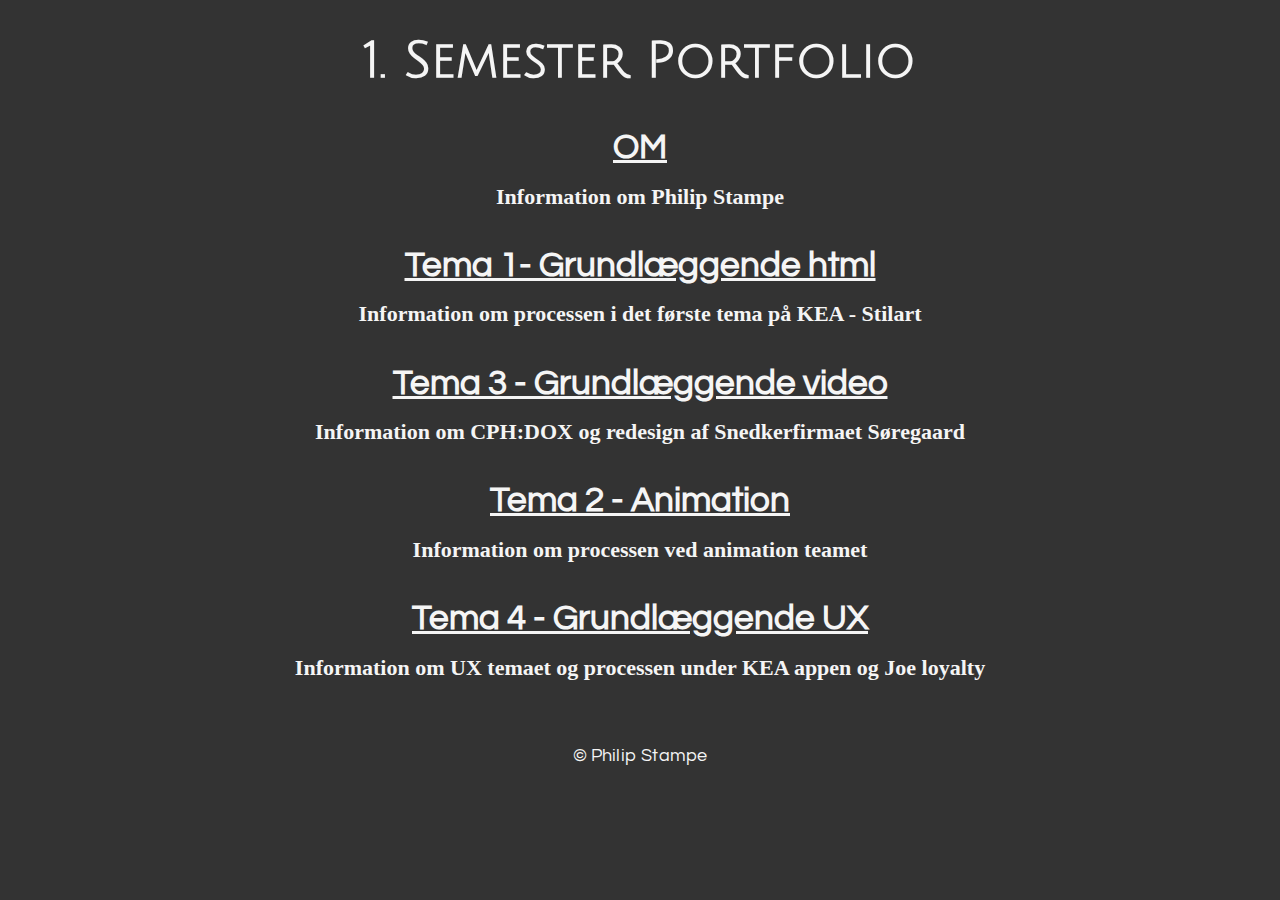
<file: index.html>
<!doctype html>
<html class="no-js" lang="da">
<head>
    <meta charset="utf-8">
    <title>1. Semester Portfolio</title>
    <link type="text/css" rel="stylesheet" href="style.css">
    <link href="https://fonts.googleapis.com/css?family=Julius+Sans+One" rel="stylesheet">
    <link href="https://fonts.googleapis.com/css?family=Questrial" rel="stylesheet">
    </head>
<body>
     <h1>1. Semester Portfolio</h1>


    <section id="om" class="textcenter">
        <a href="Om.html"><h2>OM</h2></a>
            <h4>Information om Philip Stampe</h4>
    </section>

    <section id="Tema1" class="textcenter">
        <a href="Tema1.html"><h2>Tema 1- Grundlæggende html</h2></a>

            <h4>Information om processen i det første tema på KEA - Stilart</h4>
    </section>

    <section id="Tema3" class="textcenter">
        <a href="Tema3.html"><h2>Tema 3 - Grundlæggende video</h2></a>

            <h4>Information om CPH:DOX og redesign af Snedkerfirmaet Søregaard</h4>
    </section>

    <section id="Tema2" class="textcenter">
        <a href="Tema2.html"><h2>Tema 2 - Animation</h2></a>
            <h4>Information om processen ved animation teamet</h4>
    </section>

    <section id="Tema4" class="textcenter">
        <a href="Tema4.html"><h2>Tema 4 - Grundlæggende UX</h2></a>
            <h4>Information om UX temaet og processen under KEA appen og Joe loyalty</h4>
    </section>


<footer>
    <p>© Philip Stampe</p>
  </footer>

<script src="https://code.jquery.com/jquery-3.3.1.min.js">
    </script>
    <script src="Javascript.js"></script>
    </body>
</html>
</file>
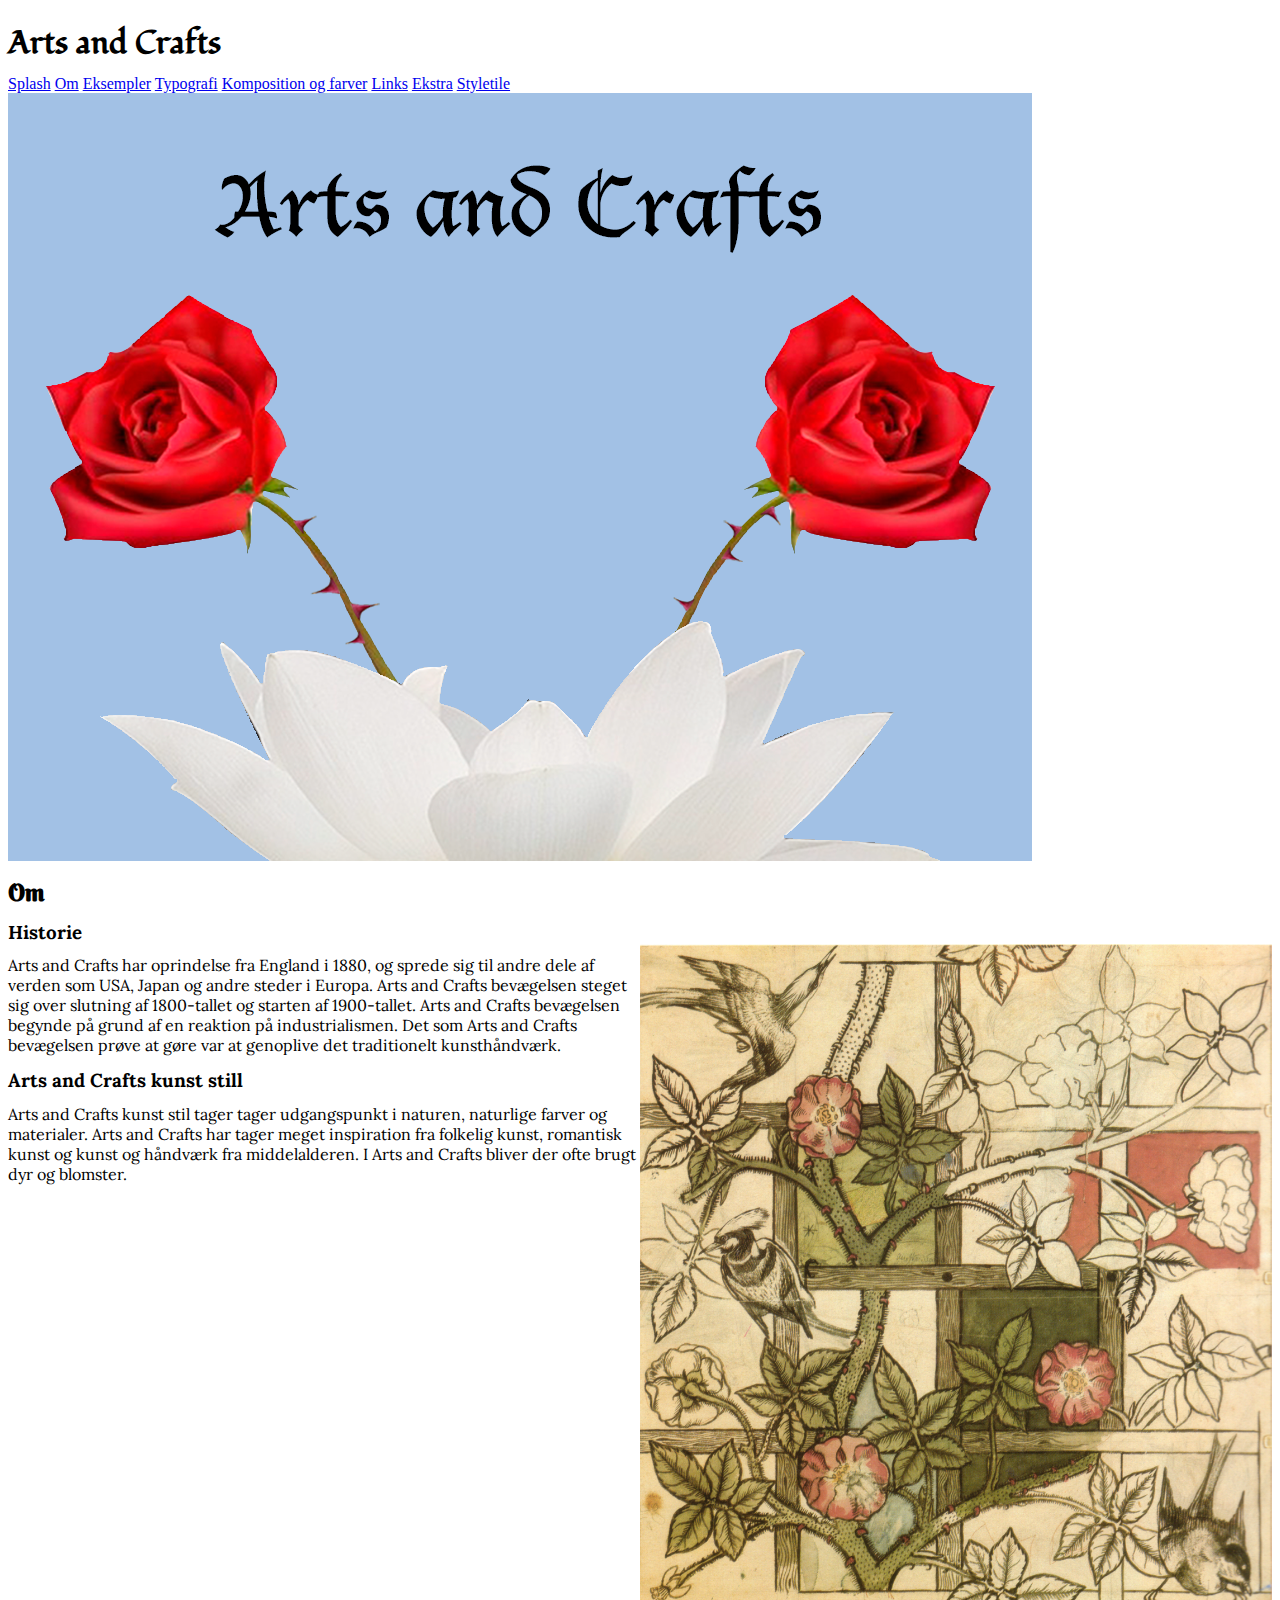
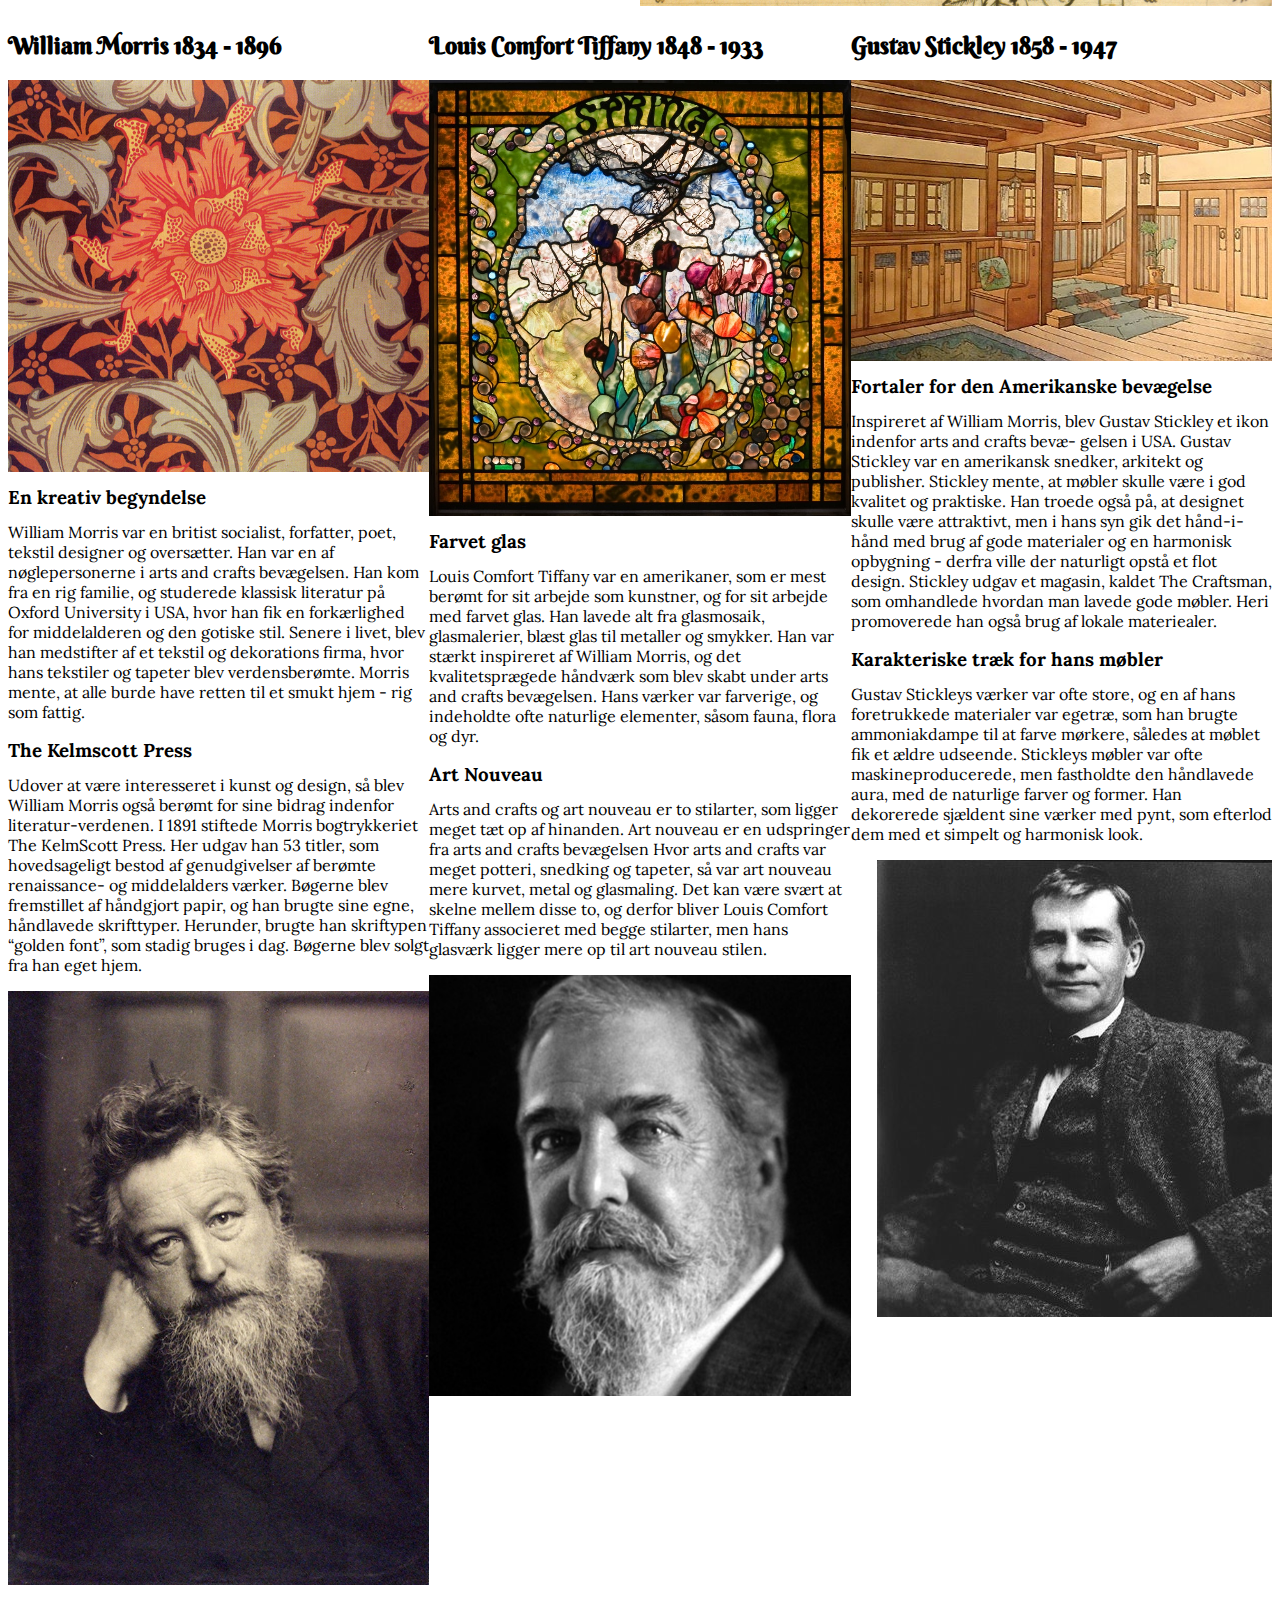
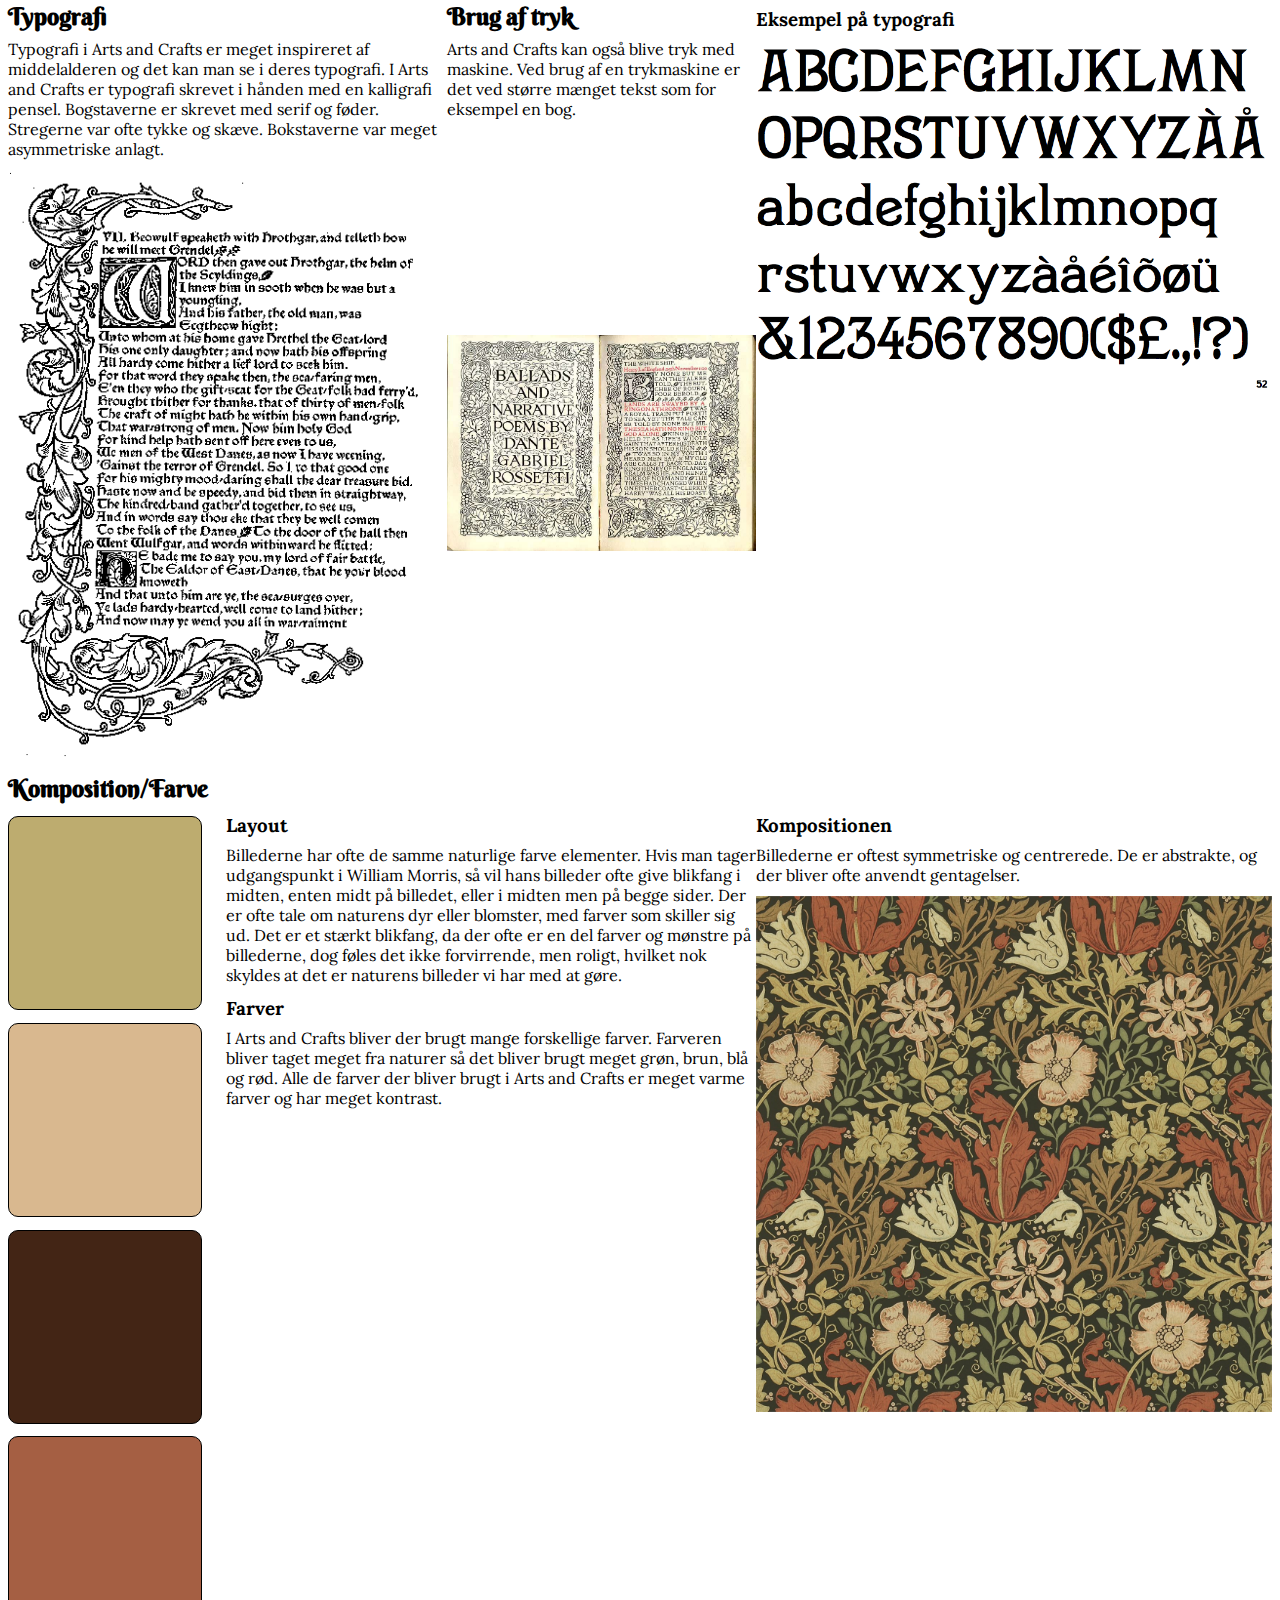
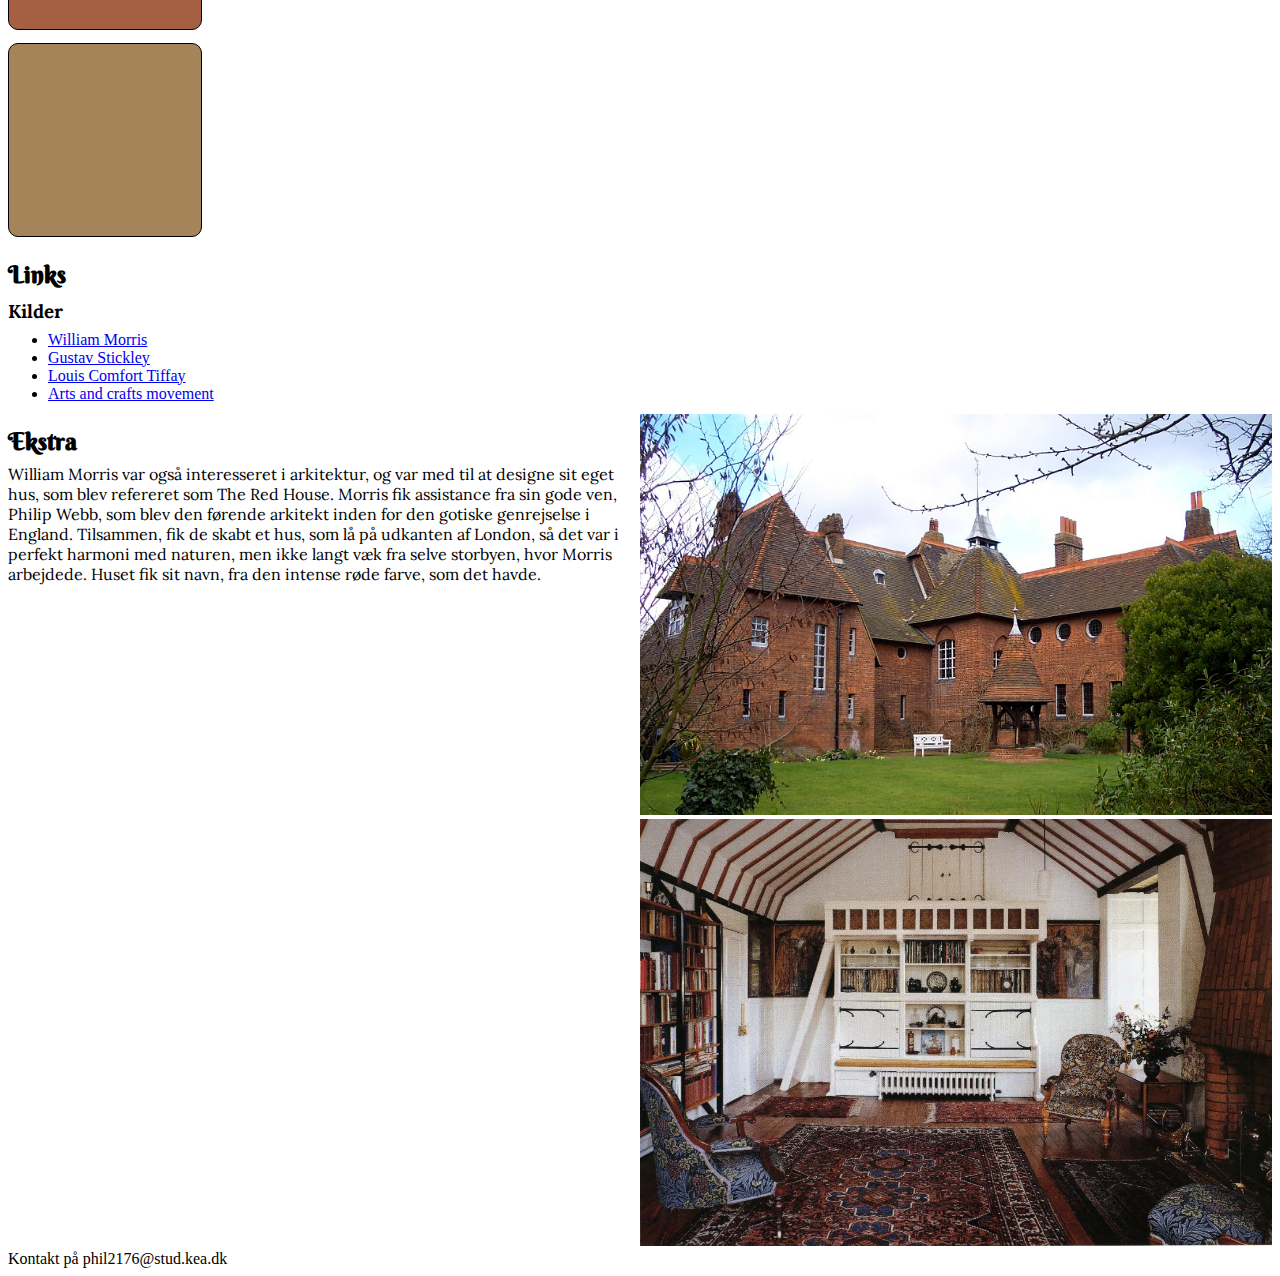
<file: 01_04_04_responsive_v3_portfolio/index.html>
<!doctype html>

<html lang="da">

<head>
    <link rel="stylesheet" href="stilart.css" type="text/css">
    <title>Arts and Crafts</title>
    <meta charset="utf-8">
    <meta name="robots" content="noindex">
    <link href="https://fonts.googleapis.com/css?family=Berkshire+Swash|Fondamento|Lora:400,700" rel="stylesheet">

    <link rel="apple-touch-icon" sizes="180x180" href="/favicon_package_v0.16/apple-touch-icon.png">
    <link rel="icon" type="image/png" sizes="32x32" href="/favicon_package_v0.16/favicon-32x32.png">
    <link rel="icon" type="image/png" sizes="16x16" href="/favicon_package_v0.16/favicon-16x16.png">
    <link rel="manifest" href="favicon_package_v0.16/site.webmanifest">
    <link rel="mask-icon" href="favicon_package_v0.16/safari-pinned-tab.svg" color="#5bbad5">
    <meta name="msapplication-TileColor" content="#da532c">
    <meta name="theme-color" content="#ffffff">

    </head>

<body>
    <h1>Arts and Crafts</h1>
    <header>
        <nav>
            <a href="#splash">Splash</a>
            <a href="#om">Om</a>
            <a href="#eksempler">Eksempler</a>
            <a href="#typografi">Typografi</a>
            <a href="#komposition_farver">Komposition og farver</a>
            <a href="#links">Links</a>
            <a href="#ekstra">Ekstra</a>
            <a href="styletile.html">Styletile</a>
        </nav>
    </header>


    <section id="splash">
        <picture>
        <source media="(minwidth: 1920px)" srcset="Splash/desktop.png">
        <source media="(min-width: 1024px)" srcset="Splash/tablet_landscape.png">
        <source media="(min-width: 768px)" srcset="Splash/tablet_portrait.png">
        <source media="(min-width: 627px)" srcset="Splash/mobile_landscape.png">
        <img src="Splash/mobile_portrait.png" alt="mobil portrait" style="width: auto">
        </picture>
    </section>

    <section id="om">
        <h2>Om</h2>
            <h3>Historie</h3>
            <div class="sectionwrapper">
                <div class="column">
            <p>
                Arts and Crafts har oprindelse fra England i 1880, og sprede sig til andre dele af verden som USA, Japan og andre steder i Europa. Arts and Crafts bevægelsen steget sig over slutning af 1800-tallet og starten af 1900-tallet. Arts and Crafts bevægelsen begynde på grund af en reaktion på industrialismen. Det som Arts and Crafts bevægelsen prøve at gøre var at genoplive det traditionelt kunsthåndværk.
            </p>
            <h3>Arts and Crafts kunst still</h3>
            <p>
                Arts and Crafts kunst stil tager tager udgangspunkt i naturen, naturlige farver og materialer. Arts and Crafts har tager meget inspiration fra folkelig kunst, romantisk kunst og kunst og håndværk fra middelalderen. I Arts and Crafts bliver der ofte brugt dyr og blomster.
            </p>
                </div>

        <div class="column">
        <img src="JPG/pic%201.jpg" alt="william morris tapet 1">
            </div>
        </div>
    </section>
    <section id="eksempler">

        <div class="sectionwrapper">
        <div class="column">
            <div class="column_content">
                <div class="top">
        <h2>William Morris 1834 - 1896 </h2>
        <img src="JPG/pic%202.jpg" alt="william morris tapet 2">
        <h3>En kreativ begyndelse</h3>
        <p>William Morris var en britist socialist, forfatter, poet, tekstil designer og oversætter. Han var en af nøglepersonerne i arts and crafts bevægelsen. Han kom fra en rig familie, og studerede klassisk literatur på Oxford University i USA, hvor han fik en forkærlighed for middelalderen og den gotiske stil. Senere i livet, blev han medstifter af et tekstil og dekorations firma, hvor hans tekstiler og tapeter blev verdensberømte. Morris mente, at alle burde have retten til et smukt hjem - rig som fattig.</p>
        <h3>The Kelmscott Press</h3>
        <p> Udover at være interesseret i kunst og design, så blev William Morris også berømt for sine bidrag indenfor literatur-verdenen. I 1891 stiftede Morris bogtrykkeriet The KelmScott Press. Her udgav han 53 titler, som hovedsageligt bestod af genudgivelser af berømte renaissance- og middelalders værker. Bøgerne blev fremstillet af håndgjort papir, og han brugte sine egne, håndlavede skrifttyper. Herunder, brugte han skriftypen “golden font”, som stadig bruges i dag. Bøgerne blev solgt fra han eget hjem.</p>
                </div>
            <div class="bottom">
        <img src="JPG/pic%203.jpg" alt="william morris">
                </div>
            </div>
    </div>


        <div class="column">
            <div class="column_content">
                <div class="top">
        <h2>Louis Comfort Tiffany 1848 - 1933</h2>
        <img src="JPG/pic%204.jpg" alt="Louis Comfort Tiffany glas">
        <h3>Farvet glas</h3>
        <p> Louis Comfort Tiffany var en amerikaner, som er mest berømt for sit arbejde som kunstner, og for sit arbejde med farvet glas. Han lavede alt fra glasmosaik, glasmalerier, blæst glas til metaller og smykker. Han var stærkt inspireret af William Morris, og det kvalitetsprægede håndværk som blev skabt under arts and crafts bevægelsen. Hans værker var farverige, og indeholdte ofte naturlige elementer, såsom fauna, flora og dyr.
        </p>
        <h3>Art Nouveau</h3>
        <p> Arts and crafts og art nouveau er to stilarter, som ligger meget tæt op af hinanden. Art nouveau er en udspringer fra arts and crafts bevægelsen Hvor arts and crafts var meget potteri, snedking og tapeter, så var art nouveau mere kurvet, metal og glasmaling. Det kan være svært at skelne mellem disse to, og derfor bliver Louis Comfort Tiffany associeret med begge stilarter, men hans glasværk ligger mere op til art nouveau stilen.</p>
                </div>
        <div class="bottom">
        <img src="JPG/pic%205.jpg" alt="Louis Comfort Tiffany">
                </div>
            </div>
    </div>

    <div class="column">
            <div class="column_content">
                <div class="top">
        <h2>Gustav Stickley 1858 - 1947</h2>
        <img src="JPG/pic%206.jpg" alt="Gustav Stickley design">
        <h3>Fortaler for den Amerikanske bevægelse</h3>
        <p> Inspireret af William Morris, blev Gustav Stickley et ikon indenfor arts and crafts bevæ- gelsen i USA. Gustav Stickley var en amerikansk snedker, arkitekt og publisher. Stickley mente, at møbler skulle være i god kvalitet og praktiske. Han troede også på, at designet skulle være attraktivt, men i hans syn gik det hånd-i-hånd med brug af gode materialer og en harmonisk opbygning - derfra ville der naturligt opstå et flot design. Stickley udgav et magasin, kaldet The Craftsman, som omhandlede hvordan man lavede gode møbler. Heri promoverede han også brug af lokale materiealer.</p>
        <h3>Karakteriske træk for hans møbler</h3>
        <p> Gustav Stickleys værker var ofte store, og en af hans foretrukkede materialer var egetræ, som han brugte ammoniakdampe til at farve mørkere, således at møblet fik et ældre udseende. Stickleys møbler var ofte maskineproducerede, men fastholdte den håndlavede aura, med de naturlige farver og former. Han dekorerede sjældent sine værker med pynt, som efterlod dem med et simpelt og harmonisk look.</p>
                </div>
        <div class="bottom">
        <img src="JPG/pic%207.jpg" alt="Gustav Stickley">
                </div>
        </div>
    </div>
        </div>
    </section>

    <section id="typografi">
          <div class="sectionwrapper">
            <div class="column_wide">
            <div class="top">
                <div class="txt">
        <h2>Typografi</h2>
        <p> Typografi i Arts and Crafts er meget inspireret af middelalderen og det kan man se i deres typografi. I Arts and Crafts er typografi skrevet i hånden med en kalligrafi pensel. Bogstaverne er skrevet med serif og føder. Stregerne var ofte tykke og skæve. Bokstaverne var meget asymmetriske anlagt. </p>
                </div>
                <div class="image">
        <img src="JPG/pic%208.gif" alt="arts and crafts typografi 1">
                </div>
                </div>
        <div class="bottom">
            <div class="txt">
        <h2>Brug af tryk</h2>
        <p>Arts and Crafts kan også blive tryk med maskine. Ved brug af en trykmaskine er det ved større mænget tekst som for eksempel en bog.</p>
            </div>
            <div class="image">
        <img src="JPG/pic%209.jpg" alt="arts and crafts typografi 2">
            </div>
        </div>
        </div>
        <div class="column_narrow">
        <h3>Eksempel på typografi</h3>
        <img src="JPG/pic%2010.gif" alt="arts and crafts typografi 3">
        </div>

        </div>
    </section>

    <section id="komposition_farver">
        <h2>Komposition/Farve</h2>
        <div class="sectionwrapper">
            <div class="column_wide">
                <div class="column_content">
        <div class="content">
        <h3>Layout</h3>
        <p> Billederne har ofte de samme naturlige farve elementer. Hvis man tager udgangspunkt i William Morris, så vil hans billeder ofte give blikfang i midten, enten midt på billedet, eller i midten men på begge sider. Der er ofte tale om naturens dyr eller blomster, med farver som skiller sig ud. Det er et stærkt blikfang, da der ofte er en del farver og mønstre på billederne, dog føles det ikke forvirrende, men roligt, hvilket nok skyldes at det er naturens billeder vi har med at gøre.</p>

        <h3>Farver</h3>
        <p>I Arts and Crafts bliver der brugt mange forskellige farver. Farveren bliver taget meget fra naturer så det bliver brugt meget grøn, brun, blå og rød. Alle de farver der bliver brugt i Arts and Crafts er meget varme farver og har meget kontrast.</p>
                    </div>
                <section>
                    <div class="farver">
                    <div id="box1" class="farve"></div>
                    <div id="box2" class="farve"></div>
                    <div id="box3" class="farve"></div>
                    <div id="box4" class="farve"></div>
                    <div id="box5" class="farve"></div>
                    </div>
                    </section>
                </div>
            </div>

        <div class="column_narrow">
        <h3>Kompositionen</h3>
        <p>Billederne er oftest symmetriske og centrerede. De er abstrakte, og der bliver ofte anvendt gentagelser.</p>

        <img src="JPG/pic%2011.jpg" alt="arts and crafts typografi 1">
            </div>
        </div>
    </section>

    <section id="links">
        <div class="sectionwrapper">
            <div class="content">
        <h2>Links</h2>
        <h3>Kilder</h3>
        <ul>

            <li><a href="https://en.wikipedia.org/wiki/William_Morris">William Morris</a></li> <li><a href="https://en.wikipedia.org/wiki/Gustav_Stickley">Gustav Stickley</a></li><li><a href=" https://en.wikipedia.org/wiki/Louis_Comfort_Tiffay">Louis Comfort Tiffay</a></li>
            <li> <a href="https://en.wikipedia.org/wiki/Arts_and_Crafts_movement">Arts and crafts movement</a></li>

        </ul>
            </div>
        </div>
    </section>

    <section id="ekstra">
         <div class="sectionwrapper">
            <div class="content">
        <h2>Ekstra</h2>
        <p> William Morris var også interesseret i arkitektur, og var med til at designe sit eget hus, som blev refereret som The Red House. Morris fik assistance fra sin gode ven, Philip Webb, som blev den førende arkitekt inden for den gotiske genrejselse i England. Tilsammen, fik de skabt et hus, som lå på udkanten af London, så det var i perfekt harmoni med naturen, men ikke langt væk fra selve storbyen, hvor Morris arbejdede. Huset fik sit navn, fra den intense røde farve, som det havde.</p>
             </div>
             <div class="content">
        <img src="JPG/pic%2012.jpg" alt="arts and crafts typografi 1">

        <img src="JPG/pic%2013.jpg" alt="arts and crafts typografi 1">
             </div>
        </div>
    </section>

    <footer>Kontakt på phil2176@stud.kea.dk</footer>

</body>

</html>
</file>
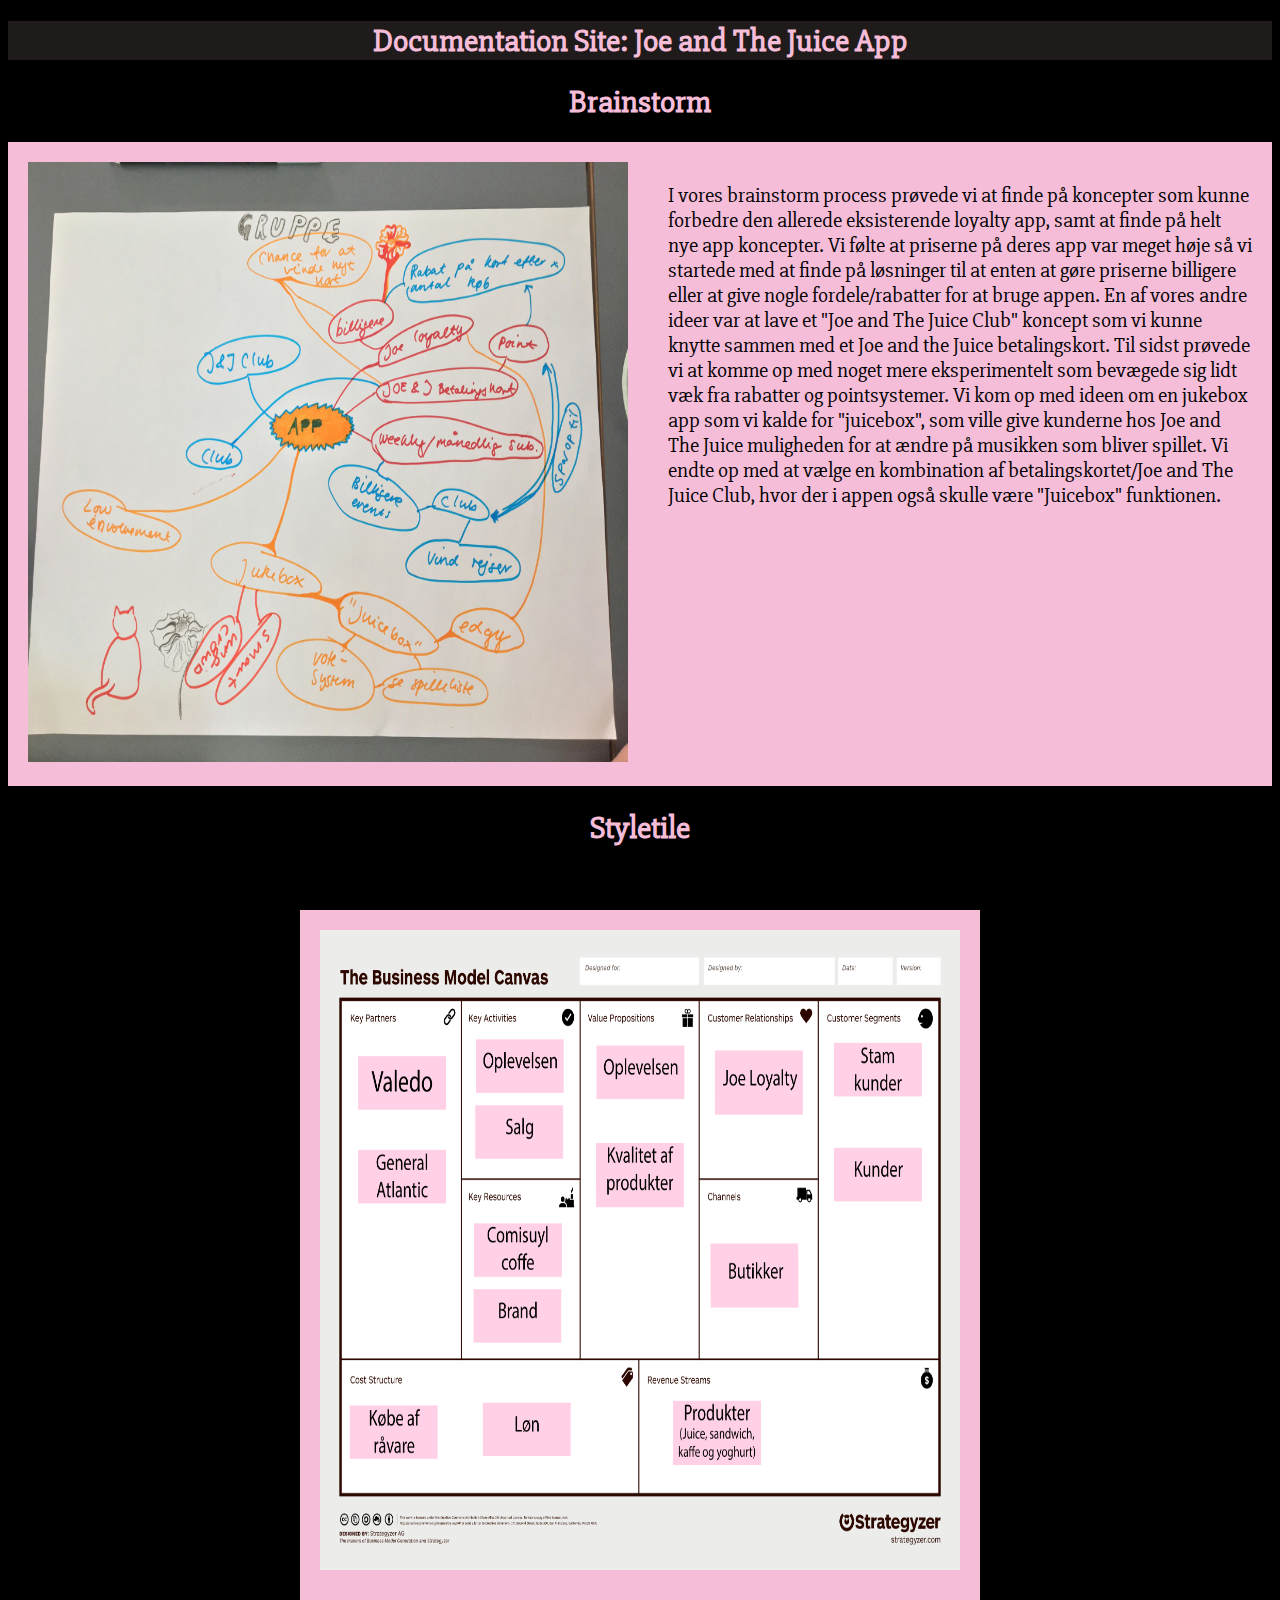
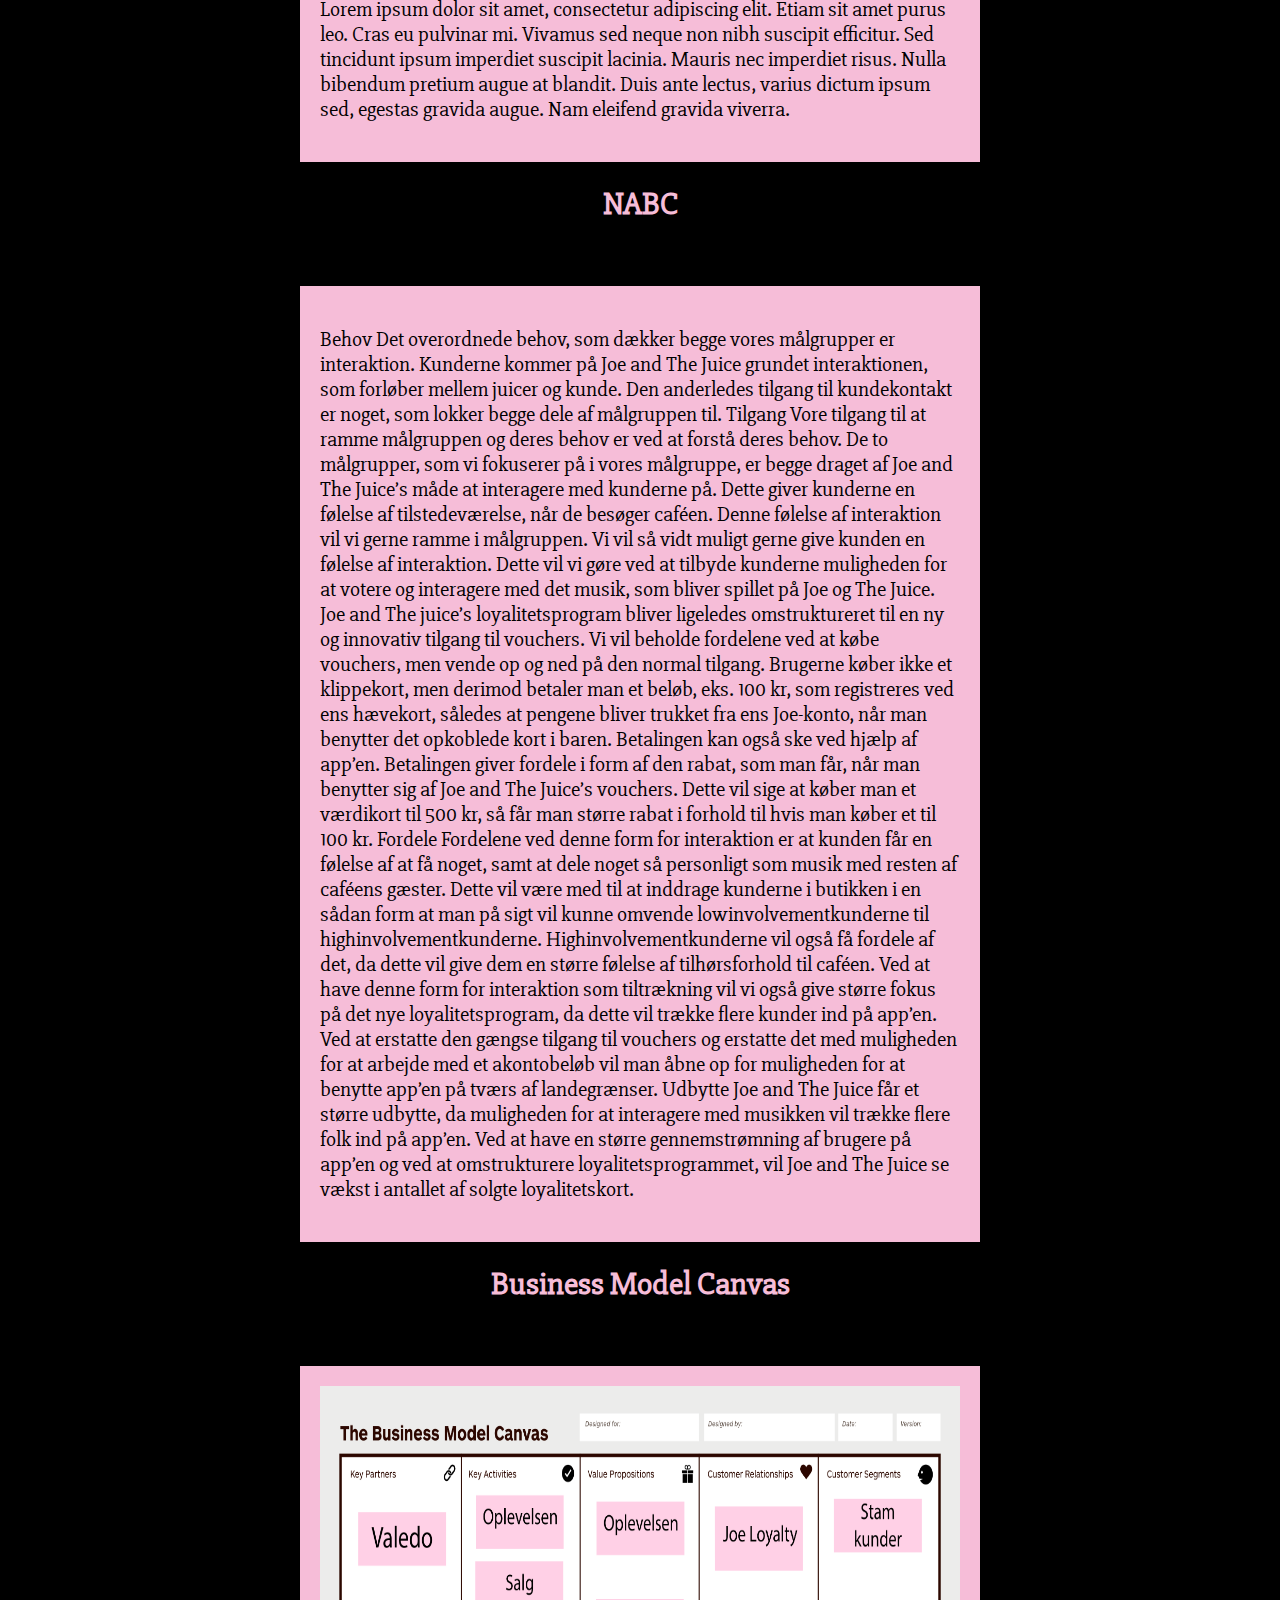
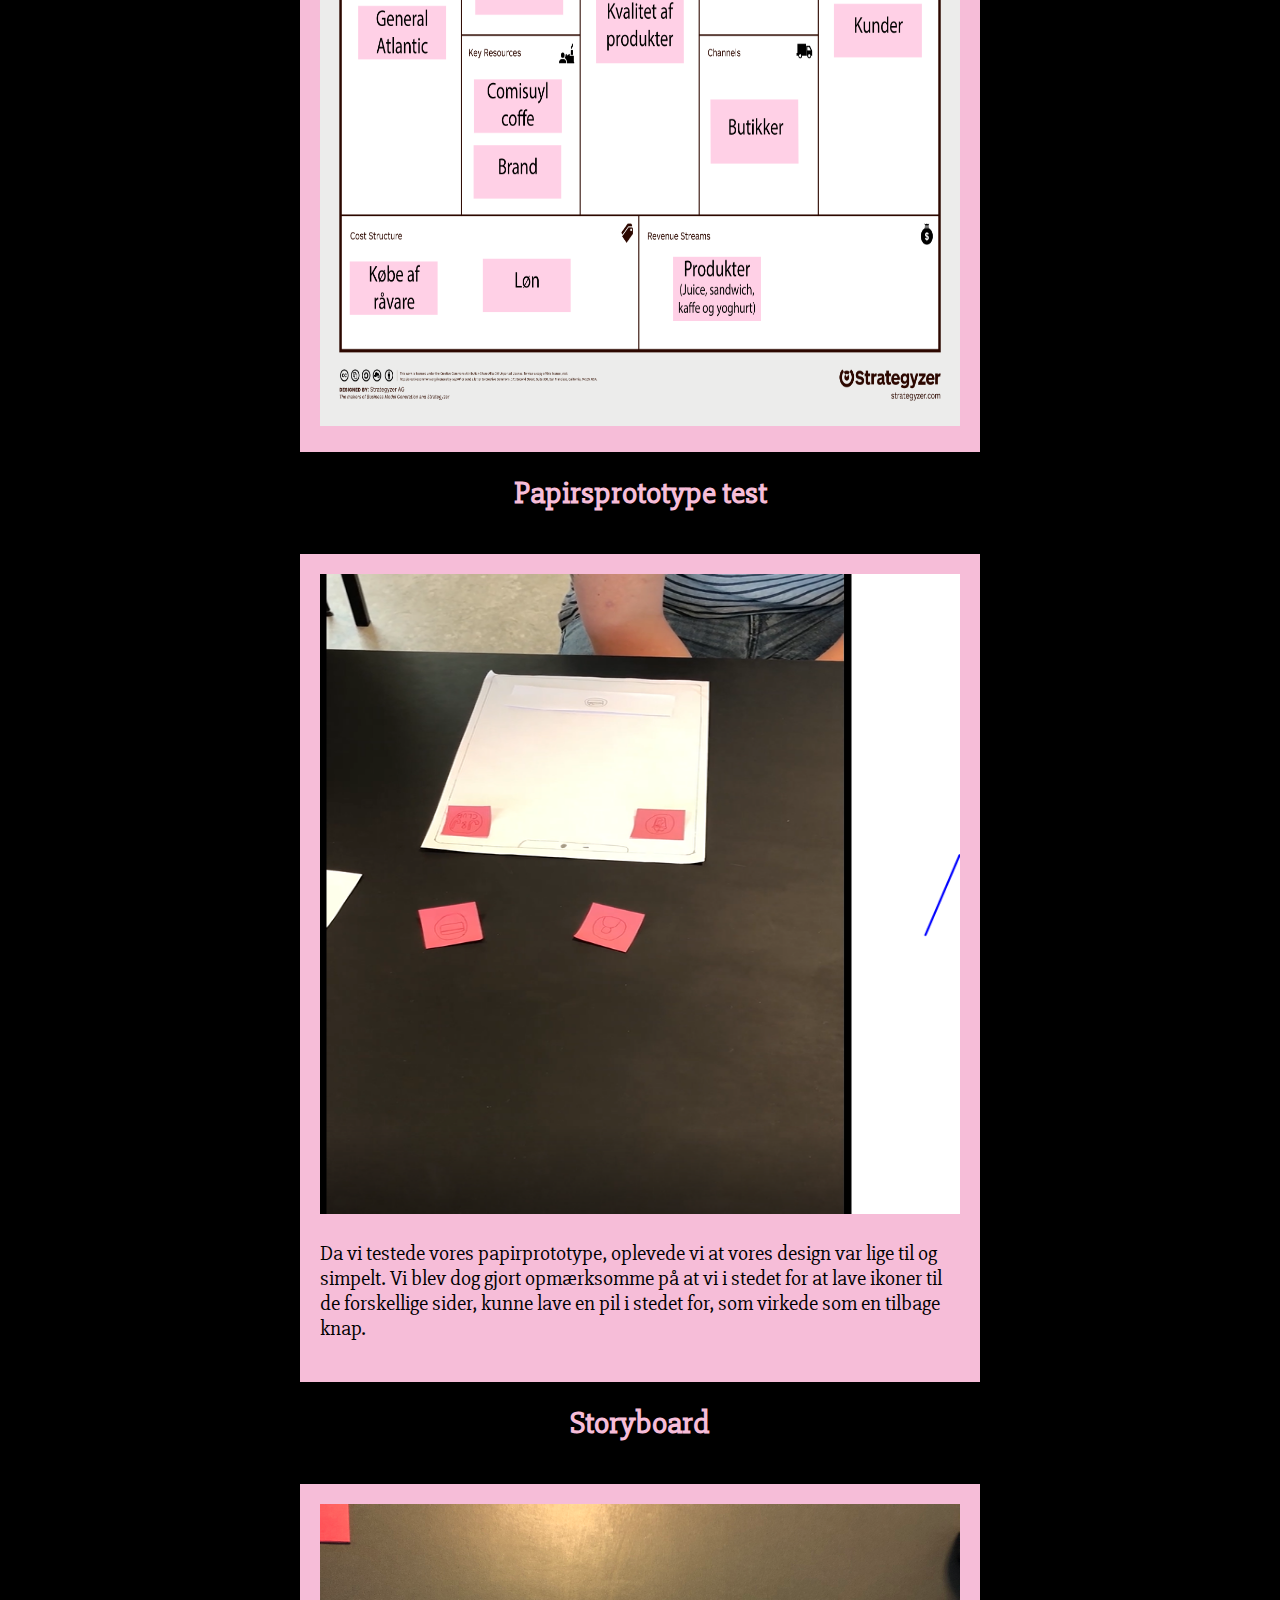
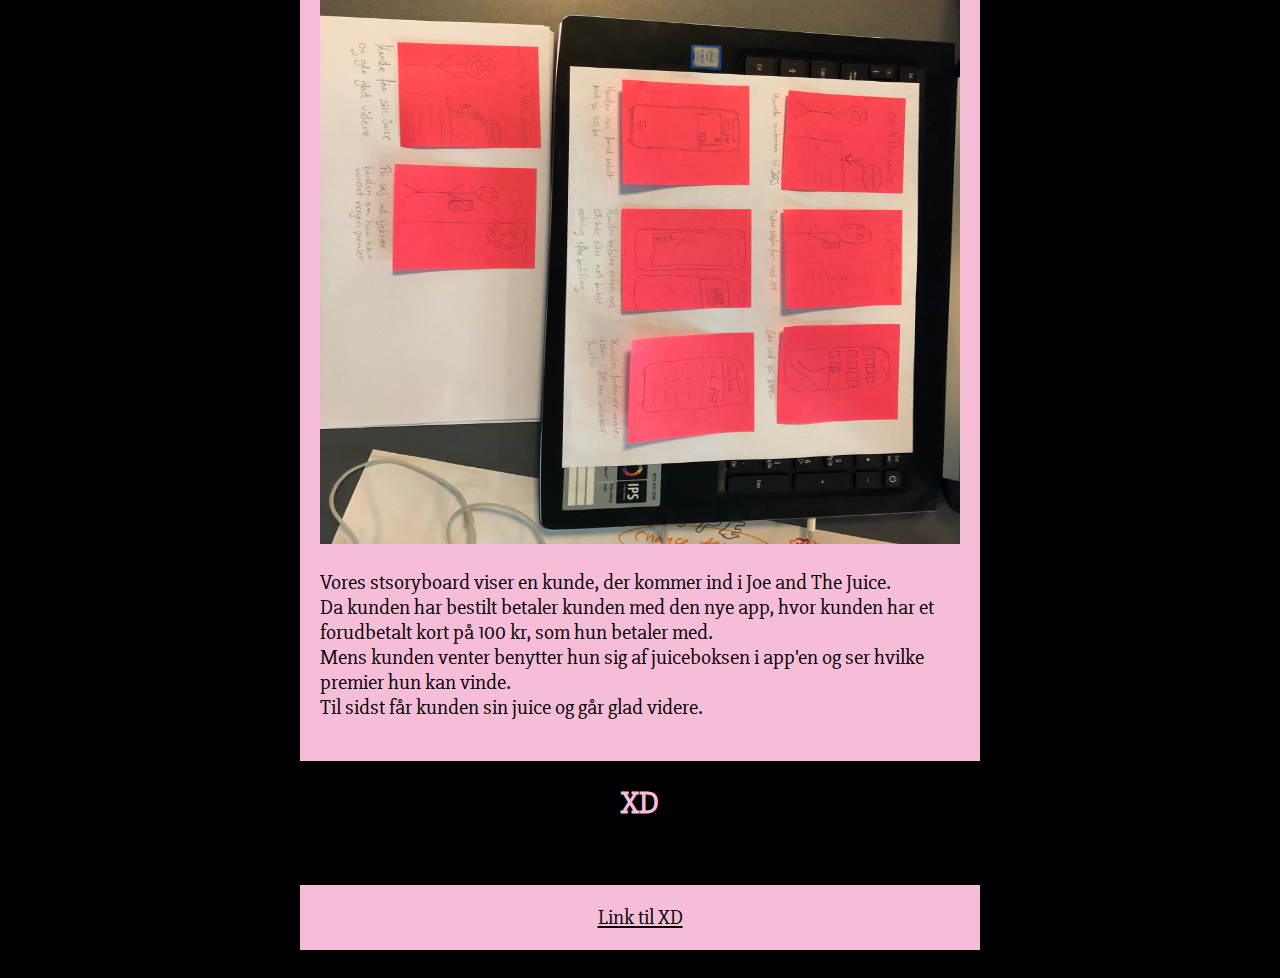
<file: Joe_dokumen/index.html>
<!DOCTYPE html>
<html lang="da">

<head>
    <meta charset="utf-8">

    <title>Documentation Site</title>
    <link rel="stylesheet" href="main.css">
    <link href="https://fonts.googleapis.com/css?family=Slabo+27px" rel="stylesheet">
</head>

<body>
    <h1 class="center gray">
        Documentation Site: Joe and The Juice App
    </h1>

    <h1 class="center">
    Brainstorm
    </h1>
    <div class="brain">
        <div class="box1">
            <img src="brainstorm.jpg" alt="brainstorm" class="image_brainstorm">

        </div>

        <div class="box2">
            <p>
                I vores brainstorm process prøvede vi at finde på koncepter som kunne forbedre den allerede eksisterende loyalty app, samt at finde på helt nye app koncepter. Vi følte at priserne på deres app var meget høje så vi startede med at finde på løsninger til at enten at gøre priserne billigere eller at give nogle fordele/rabatter for at bruge appen. En af vores andre ideer var at lave et "Joe and The Juice Club" koncept som vi kunne knytte sammen med et Joe and the Juice betalingskort. Til sidst prøvede vi at komme op med noget mere eksperimentelt som bevægede sig lidt væk fra rabatter og pointsystemer. Vi kom op med ideen om en jukebox app som vi kalde for "juicebox", som ville give kunderne hos Joe and The Juice muligheden for at ændre på musikken som bliver spillet. Vi endte op med at vælge en kombination af betalingskortet/Joe and The Juice Club, hvor der i appen også skulle være "Juicebox" funktionen.
            </p>
        </div>


    </div>

    <h1 class="center">
    Styletile
    </h1>


    <div class="styletile" id="styletile_id">
        <div class="box3">
            <img class="image_placeholder" src="Joe_and_the_juice_BMC.png">
            <p>
                Lorem ipsum dolor sit amet, consectetur adipiscing elit. Etiam sit amet purus leo. Cras eu pulvinar mi. Vivamus sed neque non nibh suscipit efficitur. Sed tincidunt ipsum imperdiet suscipit lacinia. Mauris nec imperdiet risus. Nulla bibendum pretium augue at blandit. Duis ante lectus, varius dictum ipsum sed, egestas gravida augue. Nam eleifend gravida viverra.

            </p>

        </div>


    </div>

    <h1 class="center">
    NABC
    </h1>

    <div class="NABC" id="NABC_id">
        <div class="box3">
            <p>
                Behov Det overordnede behov, som dækker begge vores målgrupper er interaktion. Kunderne kommer på Joe and The Juice grundet interaktionen, som forløber mellem juicer og kunde. Den anderledes tilgang til kundekontakt er noget, som lokker begge dele af målgruppen til. Tilgang Vore tilgang til at ramme målgruppen og deres behov er ved at forstå deres behov. De to målgrupper, som vi fokuserer på i vores målgruppe, er begge draget af Joe and The Juice’s måde at interagere med kunderne på. Dette giver kunderne en følelse af tilstedeværelse, når de besøger caféen. Denne følelse af interaktion vil vi gerne ramme i målgruppen. Vi vil så vidt muligt gerne give kunden en følelse af interaktion. Dette vil vi gøre ved at tilbyde kunderne muligheden for at votere og interagere med det musik, som bliver spillet på Joe og The Juice. Joe and The juice’s loyalitetsprogram bliver ligeledes omstruktureret til en ny og innovativ tilgang til vouchers. Vi vil beholde fordelene ved at købe vouchers, men vende op og ned på den normal tilgang. Brugerne køber ikke et klippekort, men derimod betaler man et beløb, eks. 100 kr, som registreres ved ens hævekort, således at pengene bliver trukket fra ens Joe-konto, når man benytter det opkoblede kort i baren. Betalingen kan også ske ved hjælp af app’en. Betalingen giver fordele i form af den rabat, som man får, når man benytter sig af Joe and The Juice’s vouchers. Dette vil sige at køber man et værdikort til 500 kr, så får man større rabat i forhold til hvis man køber et til 100 kr. Fordele Fordelene ved denne form for interaktion er at kunden får en følelse af at få noget, samt at dele noget så personligt som musik med resten af caféens gæster. Dette vil være med til at inddrage kunderne i butikken i en sådan form at man på sigt vil kunne omvende lowinvolvementkunderne til highinvolvementkunderne. Highinvolvementkunderne vil også få fordele af det, da dette vil give dem en større følelse af tilhørsforhold til caféen. Ved at have denne form for interaktion som tiltrækning vil vi også give større fokus på det nye loyalitetsprogram, da dette vil trække flere kunder ind på app’en. Ved at erstatte den gængse tilgang til vouchers og erstatte det med muligheden for at arbejde med et akontobeløb vil man åbne op for muligheden for at benytte app’en på tværs af landegrænser. Udbytte Joe and The Juice får et større udbytte, da muligheden for at interagere med musikken vil trække flere folk ind på app’en. Ved at have en større gennemstrømning af brugere på app’en og ved at omstrukturere loyalitetsprogrammet, vil Joe and The Juice se vækst i antallet af solgte loyalitetskort.

            </p>


        </div>




    </div>
<h1 class="center">

    Business Model Canvas
    </h1>


     <div class="BMC" id="BMC_id">
        <div class="box3">
          <img class="image_placeholder" src="Joe_and_the_juice_BMC.png">

        </div>




    </div>




    <div class="papirprototype test" id="papirprototype_id">

        <div class="box4">
            <h1 class="center">
    Papirsprototype test
    </h1>

        <div class="box3">



            <img class="image_placeholder" src="video-udklip.PNG">
            <p>
                Da vi testede vores papirprototype, oplevede vi at vores design var lige til og simpelt. Vi blev dog gjort opmærksomme på at vi i stedet for at lave ikoner til de forskellige sider, kunne lave en pil i stedet for, som virkede som en tilbage knap.
            </p>
        </div>
        </div>



        <div class="box4">
            <h1 class="center">
    Storyboard
    </h1>

        <div class="box3">
            <img class="image_placeholder" src="IMG_3576.jpg">
            <p>
                Vores stsoryboard viser en kunde, der kommer ind i Joe and The Juice. <br> Da kunden har bestilt betaler kunden med den nye app, hvor kunden har et forudbetalt kort på 100 kr, som hun betaler med.<br> Mens kunden venter benytter hun sig af juiceboksen i app'en og ser hvilke premier hun kan vinde.<br> Til sidst får kunden sin juice og går glad videre.
            </p>
        </div>

            </div>
        </div>
 <h1 class="center">
            XD
            </h1>

        <div class="XD" id="XD_id">

        <div class="box3 center">
          <a  href="https://l.facebook.com/l.php?u=https%3A%2F%2Fxd.adobe.com%2Fview%2F17bd4553-e975-4c8e-7ade-51e32dbc4c21-618c%2F&h=ATNzS3eP30gq7xgJliisxbN5k7vgC8kwuXxqkogxJjHzswdfS4u8nD1ZAhe-TC_YhkXTG58BiWucg_4FQej8vu1hWAJppntaEfgF2FL4MXAUsWOq8t0M" >Link til XD</a>

        </div>


    </div>



    <a href="https://trello.com/b/QM6niCQe/gruppe-7-project-scrum" alt="trello">Link til trello</a>



</body>

</html>
</file>
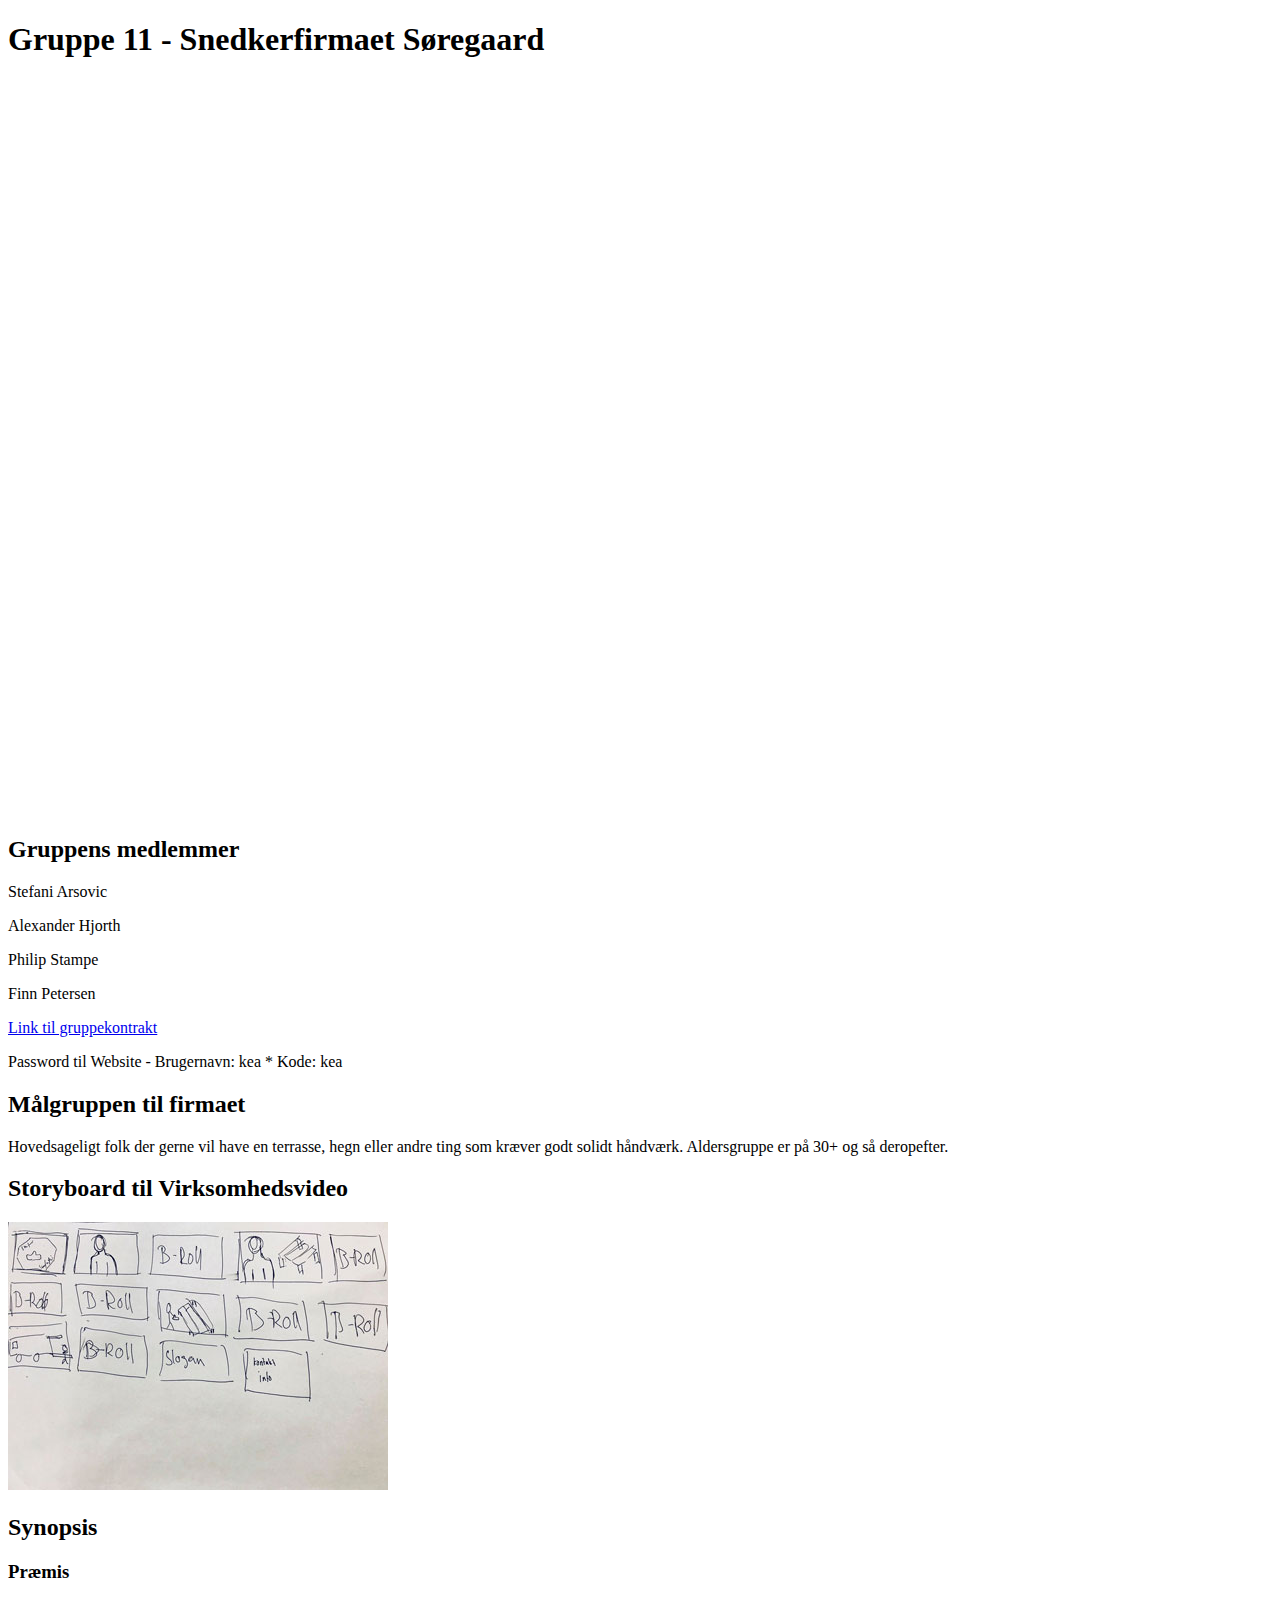
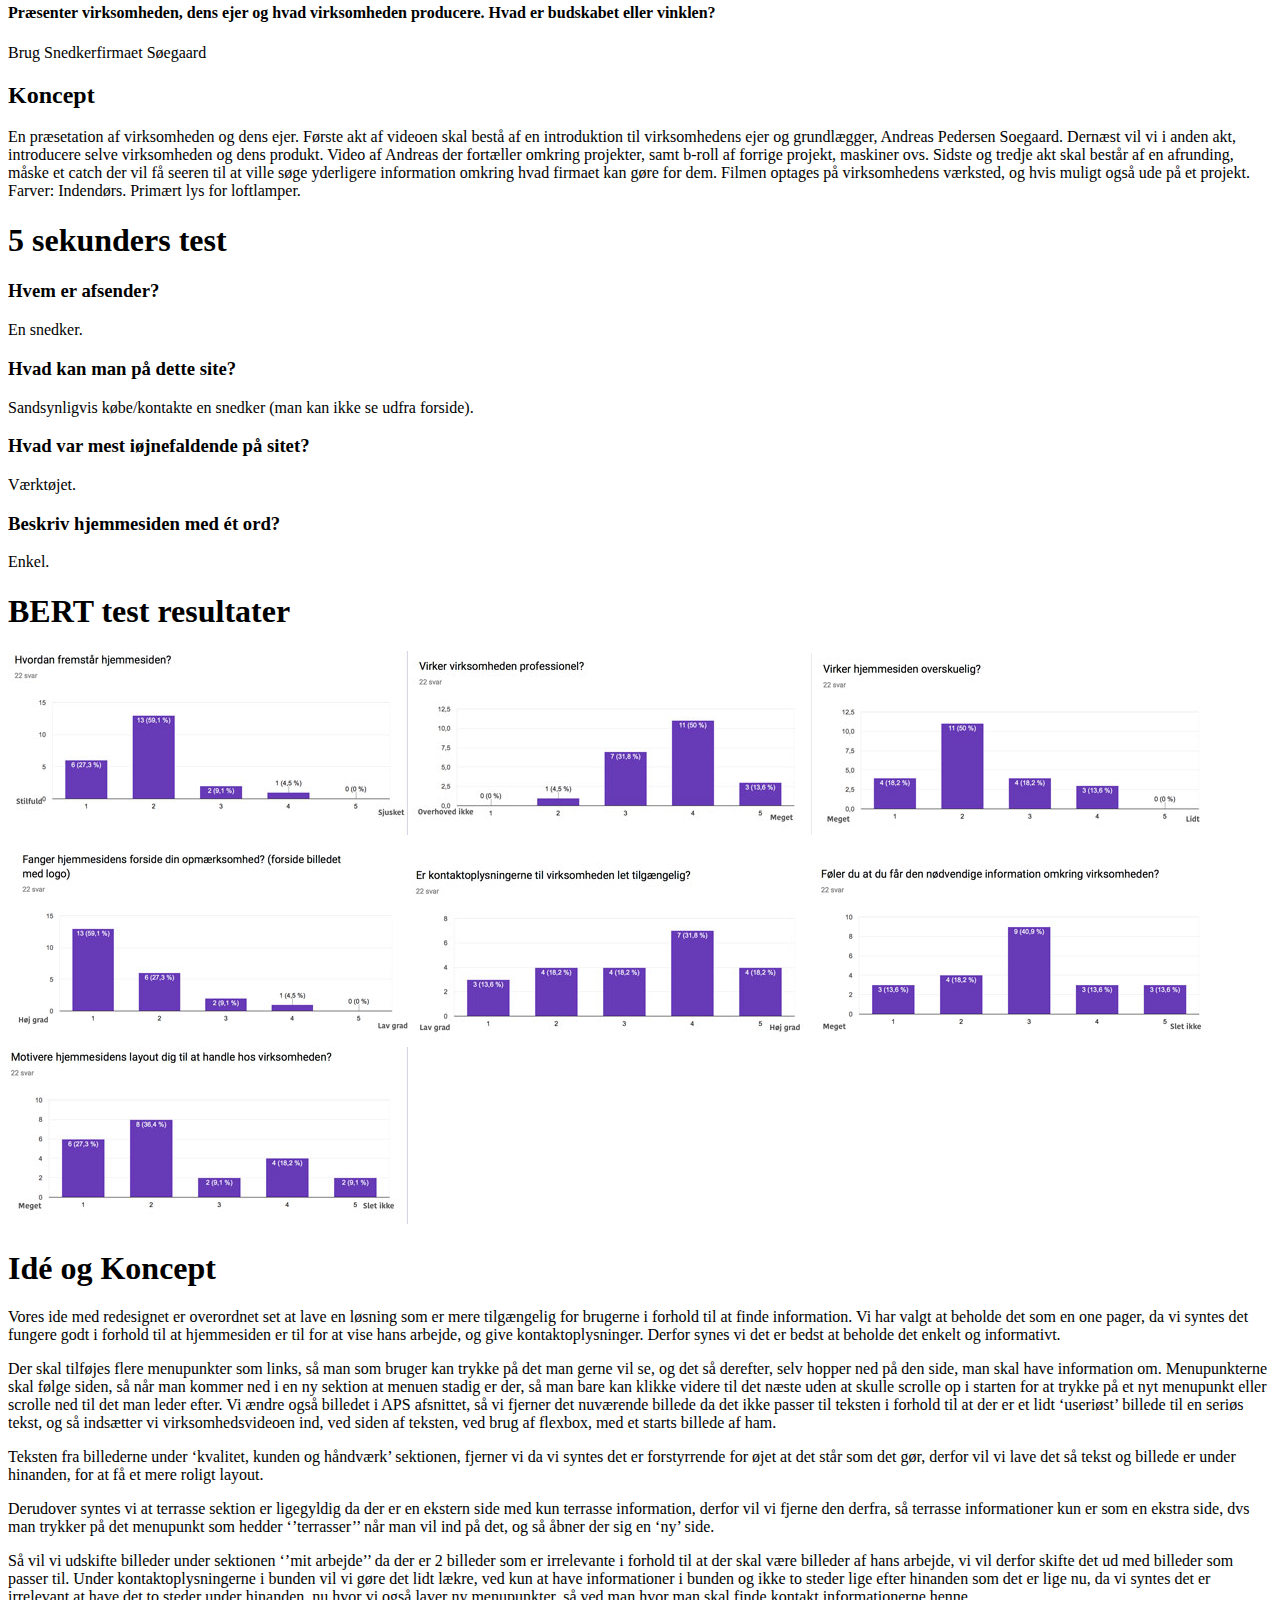
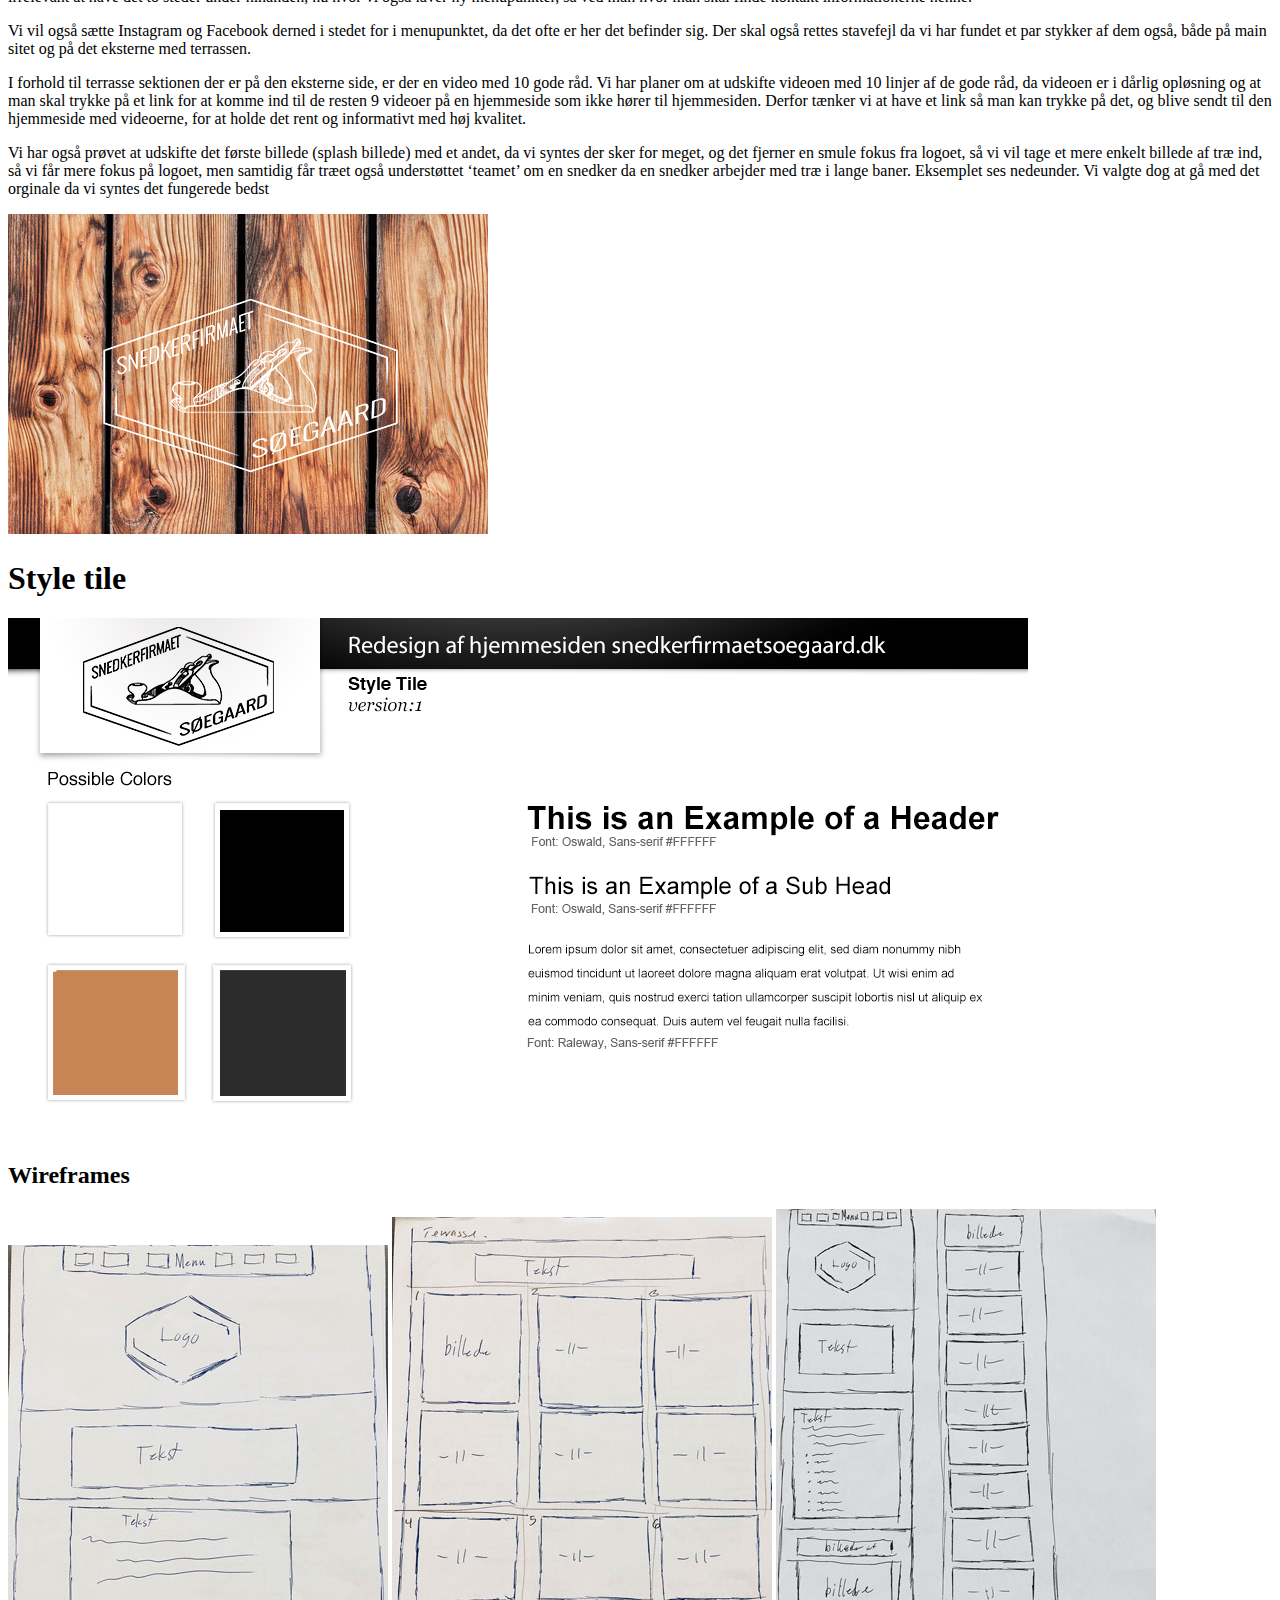
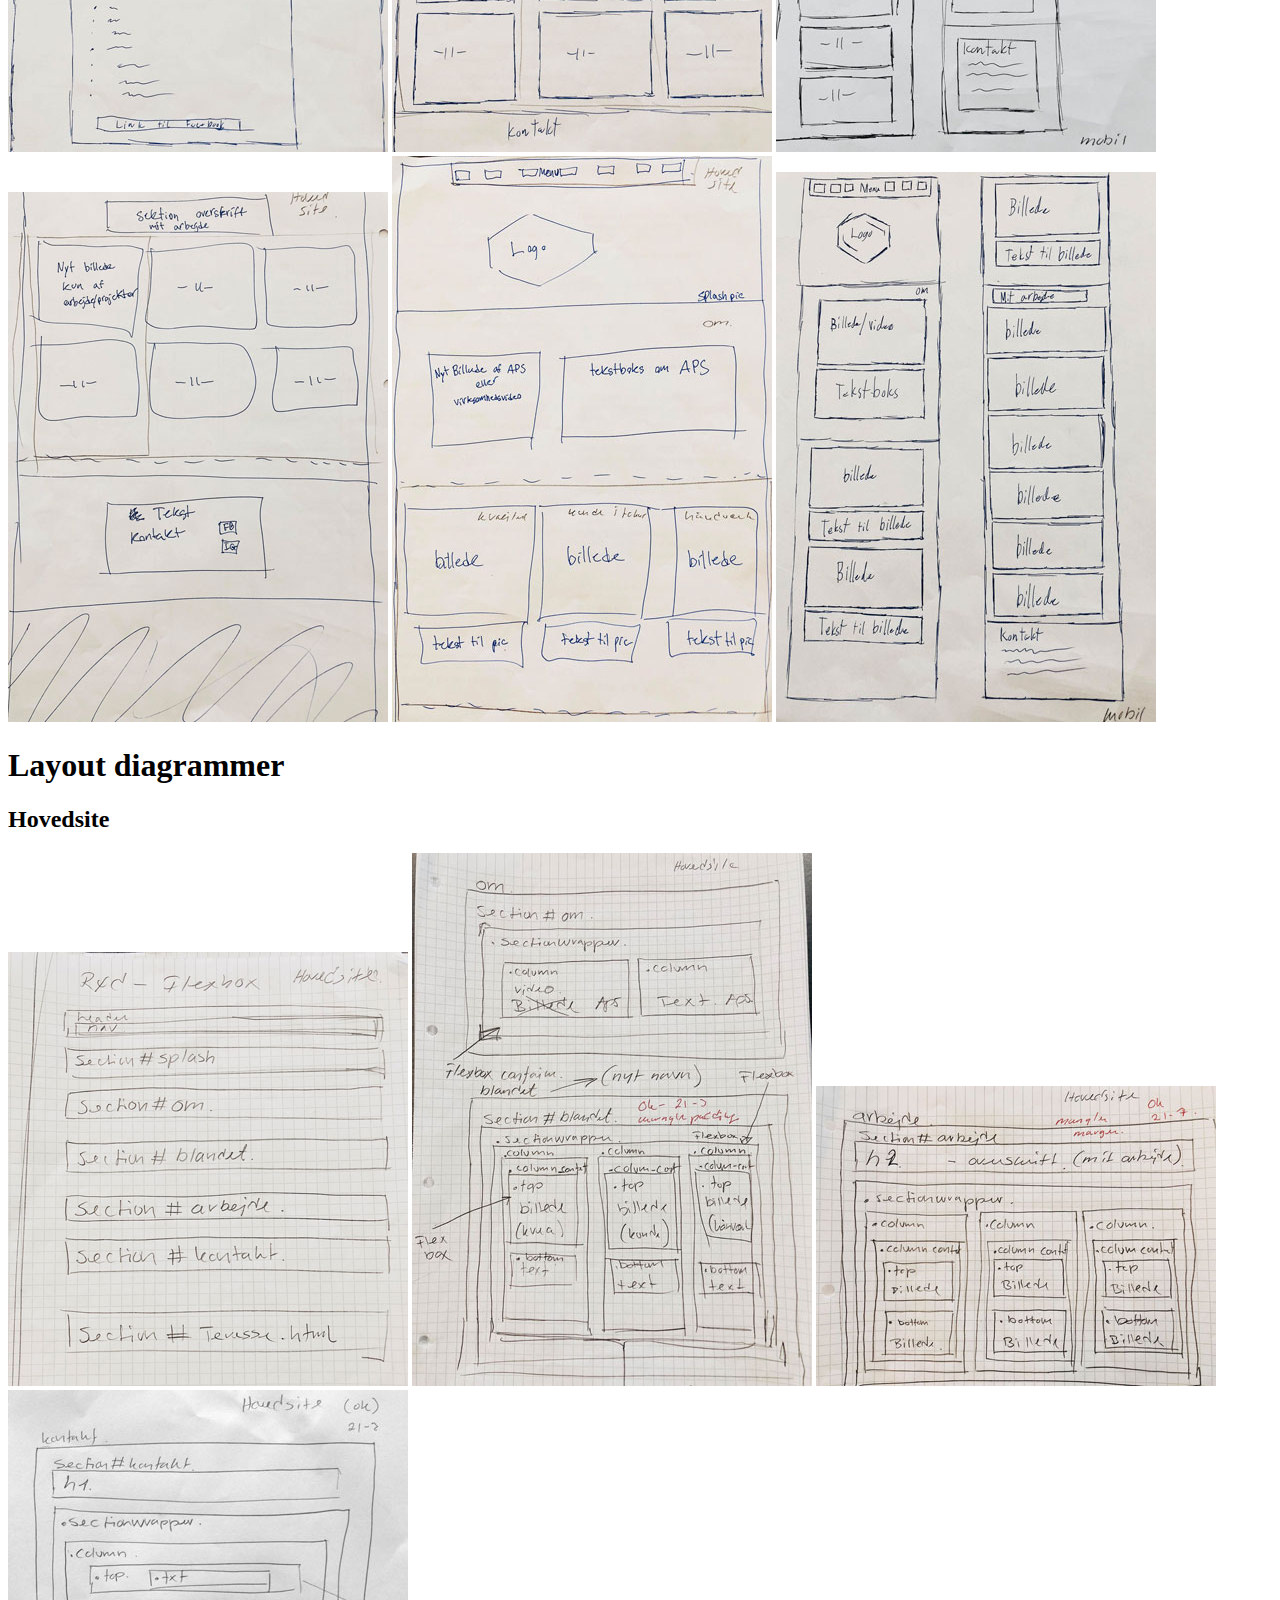
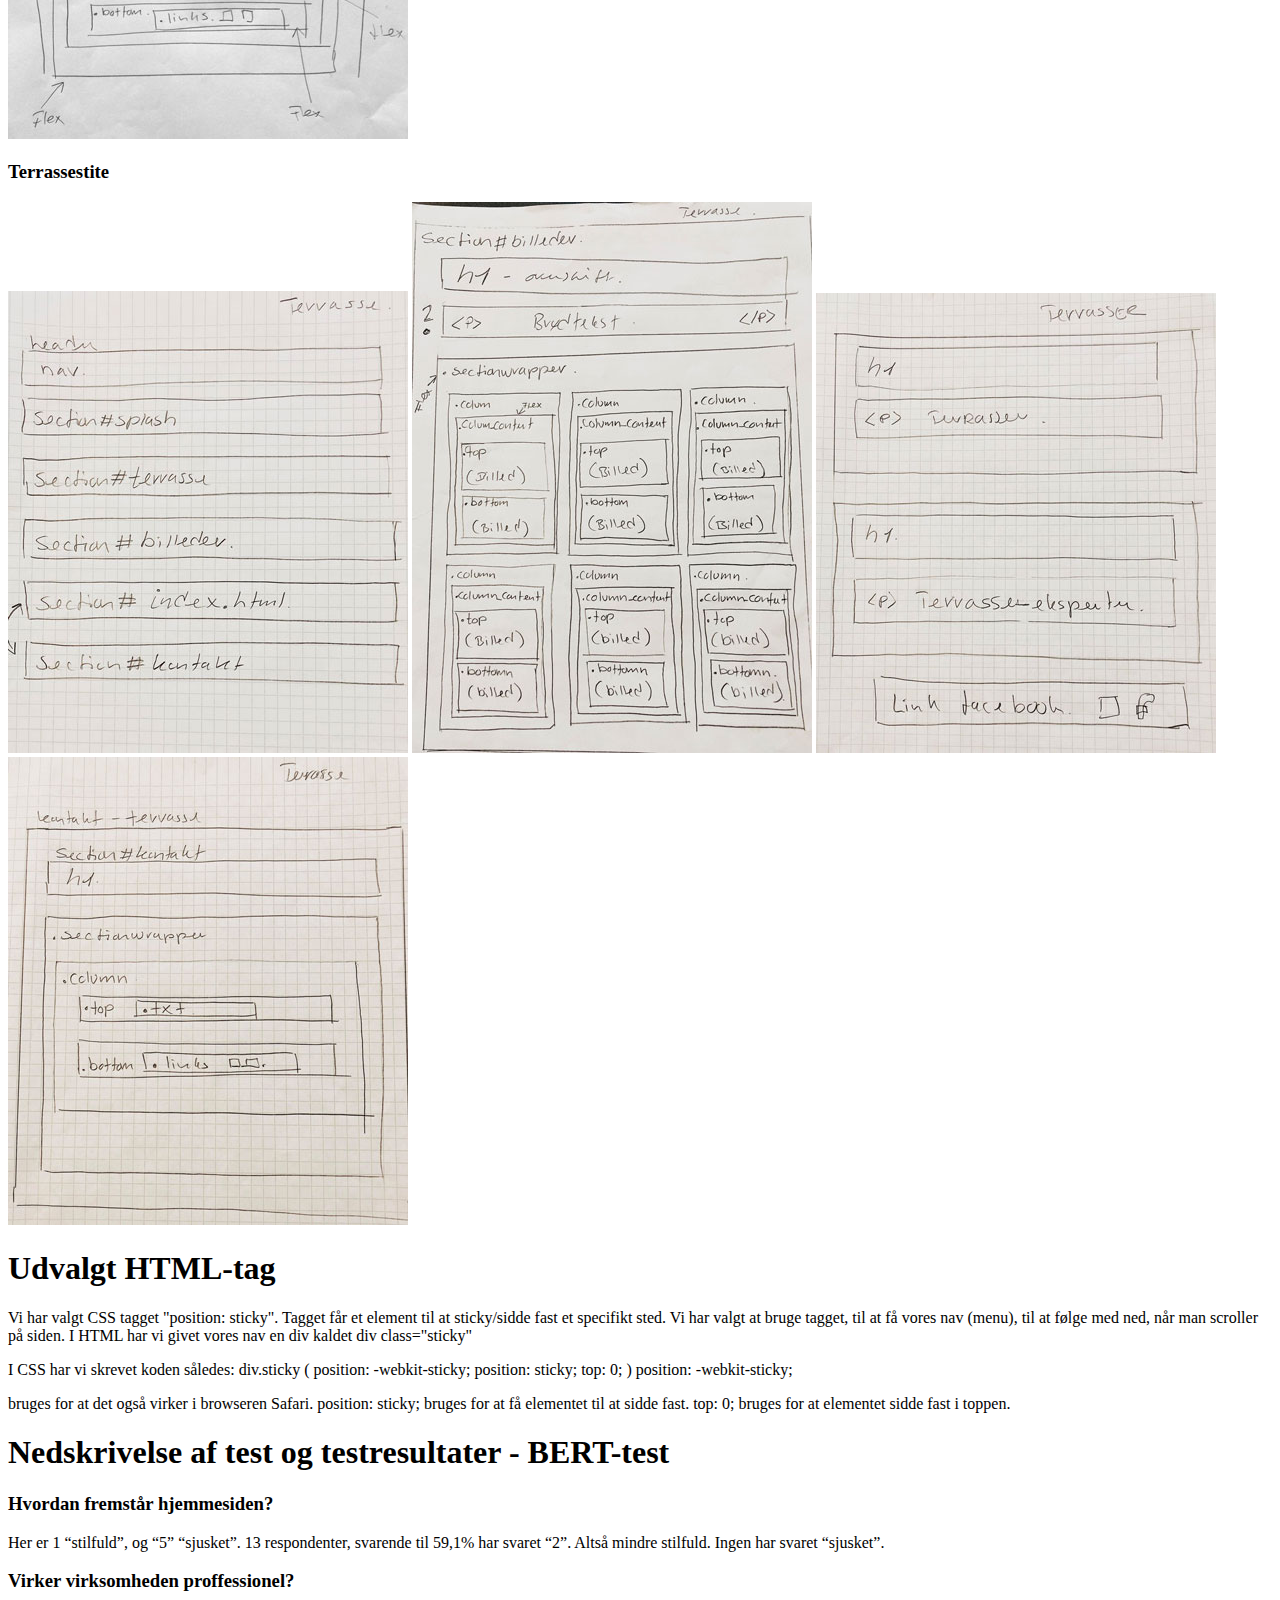
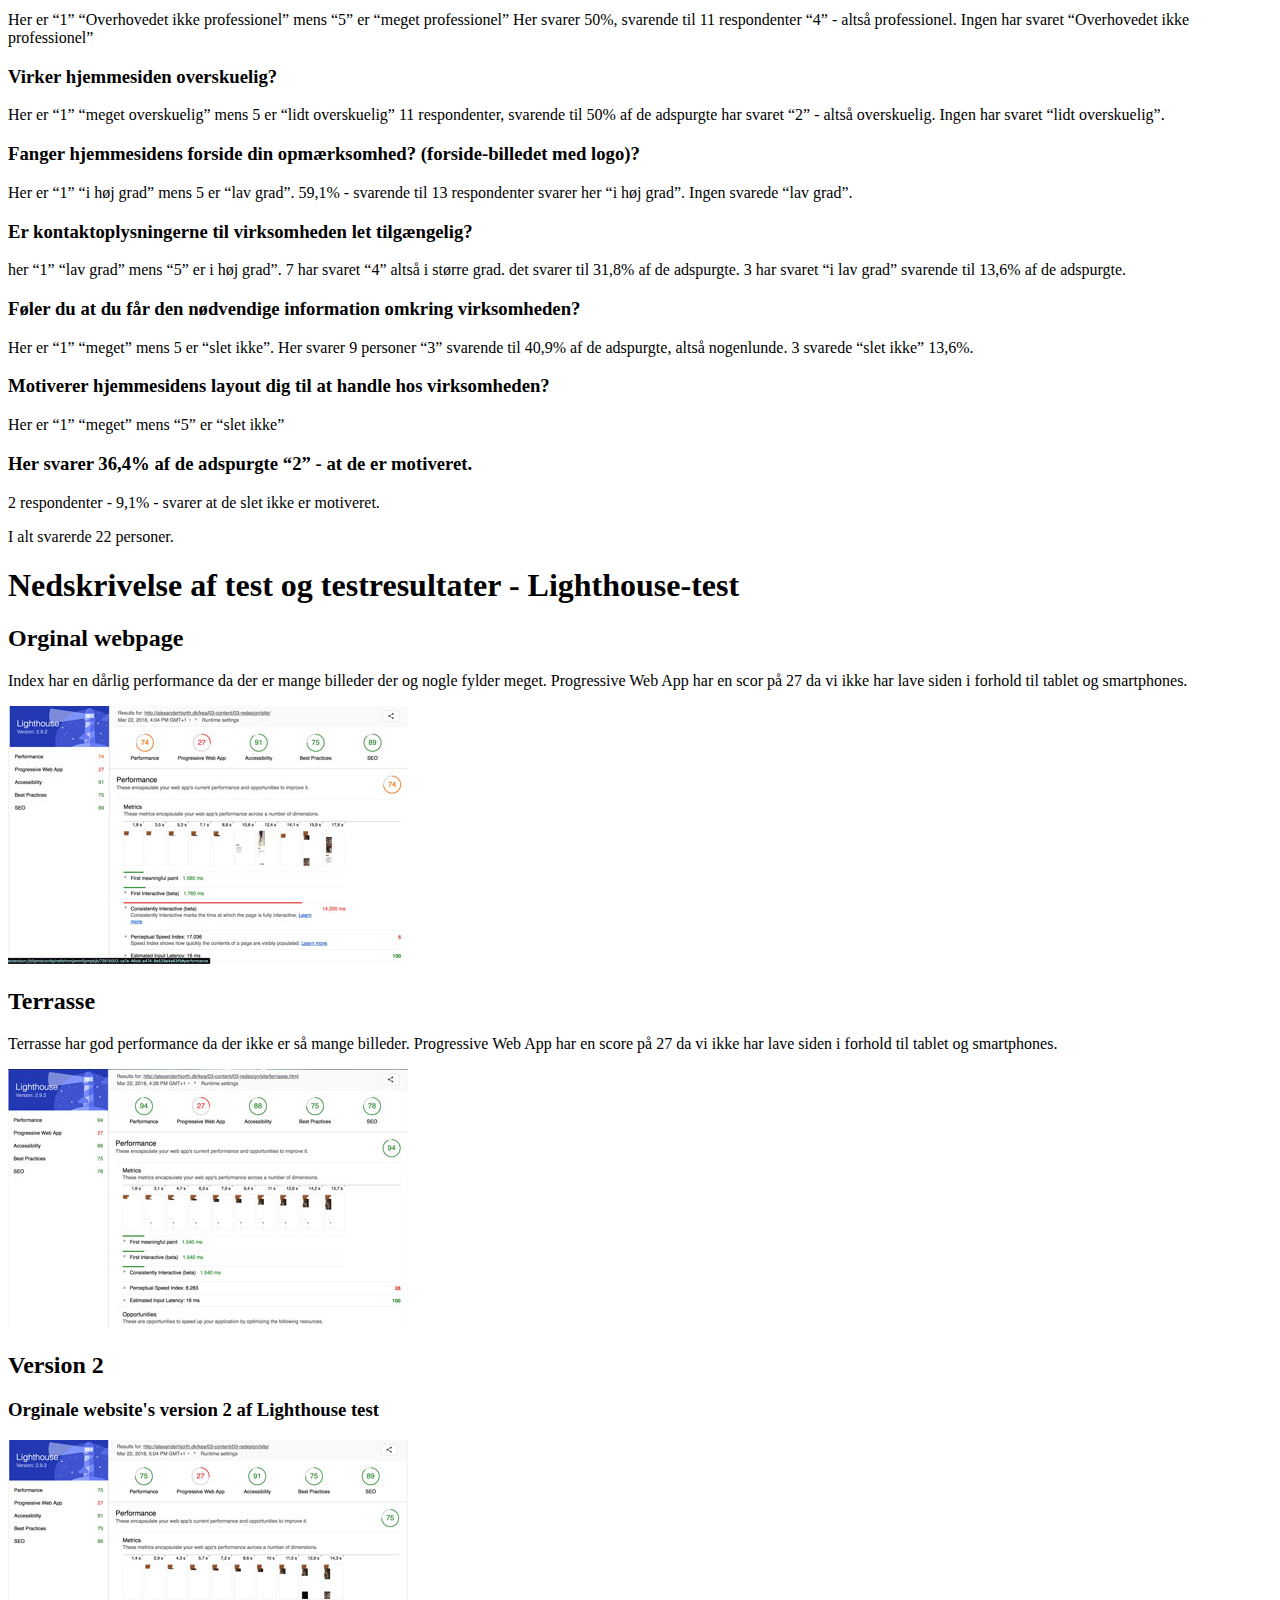
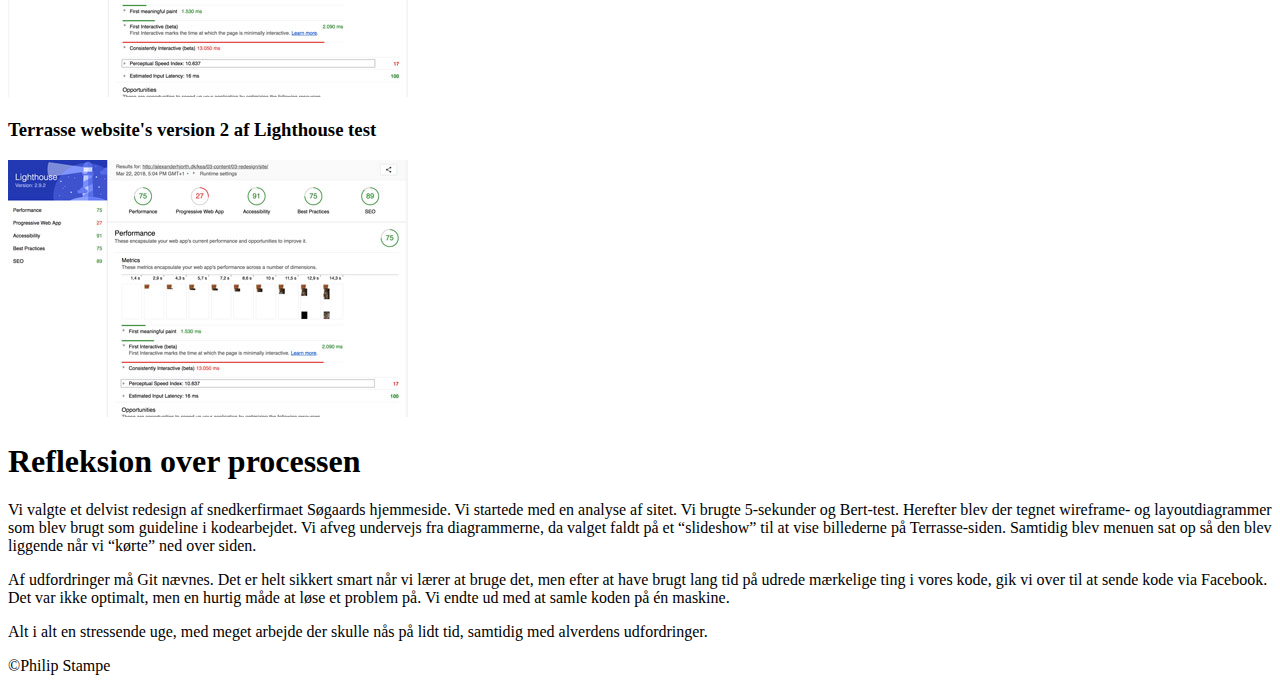
<file: Redesign_dok_site/index.html>
<!DOCTYPE html>
<html lang="">

<head>
    <meta charset="utf-8">
    <meta name="viewport" content="width=device-width, initial-scale=1.0">
    <link rel="stylesheet" href="style.css">
    <title></title>
</head>

<body>

    <h1>Gruppe 11 - Snedkerfirmaet Søregaard</h1>

    <div class="hs-responsive-embed-youtube">

        <iframe width="560" height="315" src="https://www.youtube.com/embed/rM9nll727Bk" frameborder="0" allow="autoplay; encrypted-media" allowfullscreen></iframe>
    </div>

    <h2>Gruppens medlemmer</h2>
    <p>Stefani Arsovic</p>
    <p>Alexander Hjorth</p>
    <p>Philip Stampe</p>
    <p>Finn Petersen</p>


    <a href="Synopsis-Interviewguide-snedkerfirmaet-soegaard.pdf">Link til gruppekontrakt</a>

    <p>Password til Website - Brugernavn: kea * Kode: kea </p>



    <h2>Målgruppen til firmaet</h2>
    <p>Hovedsageligt folk der gerne vil have en terrasse, hegn eller andre ting som kræver godt solidt håndværk. Aldersgruppe er på 30+ og så deropefter.</p>

    <h2> Storyboard til Virksomhedsvideo</h2>

    <img src="storyboard.jpg" alt="storyboard">

    <h2>Synopsis</h2>

    <h3>Præmis</h3>

    <h4>Præsenter virksomheden, dens ejer og hvad virksomheden producere. Hvad er budskabet eller vinklen?</h4>

    <p>Brug Snedkerfirmaet Søegaard</p>


    <h2>Koncept</h2>

    <p>En præsetation af virksomheden og dens ejer. Første akt af videoen skal bestå af en introduktion til virksomhedens ejer og grundlægger, Andreas Pedersen Soegaard. Dernæst vil vi i anden akt, introducere selve virksomheden og dens produkt. Video af Andreas der fortæller omkring projekter, samt b-roll af forrige projekt, maskiner ovs. Sidste og tredje akt skal består af en afrunding, måske et catch der vil få seeren til at ville søge yderligere information omkring hvad firmaet kan gøre for dem. Filmen optages på virksomhedens værksted, og hvis muligt også ude på et projekt. Farver: Indendørs. Primært lys for loftlamper.</p>



    <h1>5 sekunders test</h1>

    <h3>Hvem er afsender?</h3>
    <p>En snedker.</p>

    <h3>Hvad kan man på dette site?</h3>
    <p>Sandsynligvis købe/kontakte en snedker (man kan ikke se udfra forside).</p>

    <h3>Hvad var mest iøjnefaldende på sitet? </h3>
    <p>Værktøjet.</p>

    <h3>Beskriv hjemmesiden med ét ord?</h3>
    <p>Enkel.</p>

    <h1>BERT test resultater</h1>

    <img src="sp%C3%B8rgsm%C3%A5l1.jpg" alt="spøgsmål1">
    <img src="sp%C3%B8rgsm%C3%A5l2.jpg" alt="spørgsmål2">
    <img src="sp%C3%B8rgsm%C3%A5l3.jpg" alt="spørgsmål3">
    <img src="sp%C3%B8rgsm%C3%A5l4.jpg" alt="spørgsmål4">
    <img src="sp%C3%B8rgsm%C3%A5l5.jpg" alt="spørgsmål5">
    <img src="sp%C3%B8rgsm%C3%A5l6.jpg" alt="spørgsmål6">
    <img src="sp%C3%B8rgsm%C3%A5l7.jpg" alt="spørgsmål7">

    <h1>Idé og Koncept</h1>

    <p>Vores ide med redesignet er overordnet set at lave en løsning som er mere tilgængelig for brugerne i forhold til at finde information. Vi har valgt at beholde det som en one pager, da vi syntes det fungere godt i forhold til at hjemmesiden er til for at vise hans arbejde, og give kontaktoplysninger. Derfor synes vi det er bedst at beholde det enkelt og informativt.</p>

    <p>Der skal tilføjes flere menupunkter som links, så man som bruger kan trykke på det man gerne vil se, og det så derefter, selv hopper ned på den side, man skal have information om. Menupunkterne skal følge siden, så når man kommer ned i en ny sektion at menuen stadig er der, så man bare kan klikke videre til det næste uden at skulle scrolle op i starten for at trykke på et nyt menupunkt eller scrolle ned til det man leder efter. Vi ændre også billedet i APS afsnittet, så vi fjerner det nuværende billede da det ikke passer til teksten i forhold til at der er et lidt ‘useriøst’ billede til en seriøs tekst, og så indsætter vi virksomhedsvideoen ind, ved siden af teksten, ved brug af flexbox, med et starts billede af ham. </p>

    <p>Teksten fra billederne under ‘kvalitet, kunden og håndværk’ sektionen, fjerner vi da vi syntes det er forstyrrende for øjet at det står som det gør, derfor vil vi lave det så tekst og billede er under hinanden, for at få et mere roligt layout. </p>


    <p>Derudover syntes vi at terrasse sektion er ligegyldig da der er en ekstern side med kun terrasse information, derfor vil vi fjerne den derfra, så terrasse informationer kun er som en ekstra side, dvs man trykker på det menupunkt som hedder ‘’terrasser’’ når man vil ind på det, og så åbner der sig en ‘ny’ side.</p>

    <p>Så vil vi udskifte billeder under sektionen ‘’mit arbejde’’ da der er 2 billeder som er irrelevante i forhold til at der skal være billeder af hans arbejde, vi vil derfor skifte det ud med billeder som passer til. Under kontaktoplysningerne i bunden vil vi gøre det lidt lækre, ved kun at have informationer i bunden og ikke to steder lige efter hinanden som det er lige nu, da vi syntes det er irrelevant at have det to steder under hinanden, nu hvor vi også laver ny menupunkter, så ved man hvor man skal finde kontakt informationerne henne.</p>

    <p>Vi vil også sætte Instagram og Facebook derned i stedet for i menupunktet, da det ofte er her det befinder sig. Der skal også rettes stavefejl da vi har fundet et par stykker af dem også, både på main sitet og på det eksterne med terrassen.</p>

    <p>I forhold til terrasse sektionen der er på den eksterne side, er der en video med 10 gode råd. Vi har planer om at udskifte videoen med 10 linjer af de gode råd, da videoen er i dårlig opløsning og at man skal trykke på et link for at komme ind til de resten 9 videoer på en hjemmeside som ikke hører til hjemmesiden. Derfor tænker vi at have et link så man kan trykke på det, og blive sendt til den hjemmeside med videoerne, for at holde det rent og informativt med høj kvalitet.</p>

    <p>Vi har også prøvet at udskifte det første billede (splash billede) med et andet, da vi syntes der sker for meget, og det fjerner en smule fokus fra logoet, så vi vil tage et mere enkelt billede af træ ind, så vi får mere fokus på logoet, men samtidig får træet også understøttet ‘teamet’ om en snedker da en snedker arbejder med træ i lange baner. Eksemplet ses nedeunder. Vi valgte dog at gå med det orginale da vi syntes det fungerede bedst </p>

    <img src="splash.png" alt="splashbillede">


    <h1>Style tile </h1>

    <img src="styletitle.png" alt="Style tile">


    <h2>Wireframes</h2>

    <img src="wireframeV1.jpg" alt="wireframe1">
    <img src="wireframeV2.jpg" alt="wireframe2">
    <img src="wireframemobilV3.jpg" alt="mobilversion">
    <img src="wireframeterrassev1.jpg" alt="terrasse wireframe1">
    <img src="wireframeterrasseV2.jpg" alt="terrasse wireframe2">
    <img src="wireframeterrassemobil.jpg" alt="mobil terrasse">


    <h1>Layout diagrammer</h1>

    <h2>Hovedsite</h2>

    <img src="hovedsite1.jpg" alt="hovedsite1">
    <img src="hovedsite2.jpg" alt="hoedsite2">
    <img src="hovedsite3.jpg" alt="hovedsite3">
    <img src="hovedsite4.jpg" alt="hovedsite4">

    <h3>Terrassestite</h3>
    <img src="terrasse1.jpg" alt="terrasse1">
    <img src="terrasse2.jpg" alt="terrasse2">
    <img src="terrasse3.jpg" alt="terrasse3">
    <img src="terrasse4.jpg" alt="terrasse4">


    <h1>Udvalgt HTML-tag</h1>

    <p>Vi har valgt CSS tagget "position: sticky". Tagget får et element til at sticky/sidde fast et specifikt sted. Vi har valgt at bruge tagget, til at få vores nav (menu), til at følge med ned, når man scroller på siden. I HTML har vi givet vores nav en div kaldet div class="sticky"</p>
    <p>I CSS har vi skrevet koden således: div.sticky ( position: -webkit-sticky; position: sticky; top: 0; ) position: -webkit-sticky;</p>
    <p>bruges for at det også virker i browseren Safari. position: sticky; bruges for at få elementet til at sidde fast. top: 0; bruges for at elementet sidde fast i toppen.</p>


    <h1>Nedskrivelse af test og testresultater - BERT-test</h1>


    <h3>Hvordan fremstår hjemmesiden?</h3>

    <p>Her er 1 “stilfuld”, og “5” “sjusket”. 13 respondenter, svarende til 59,1% har svaret “2”. Altså mindre stilfuld. Ingen har svaret “sjusket”.</p>


    <h3>Virker virksomheden proffessionel?</h3>

    <p>Her er “1” “Overhovedet ikke professionel” mens “5” er “meget professionel” Her svarer 50%, svarende til 11 respondenter “4” - altså professionel. Ingen har svaret “Overhovedet ikke professionel”</p>


    <h3>Virker hjemmesiden overskuelig?</h3>

    <p>Her er “1” “meget overskuelig” mens 5 er “lidt overskuelig” 11 respondenter, svarende til 50% af de adspurgte har svaret “2” - altså overskuelig. Ingen har svaret “lidt overskuelig”.</p>


    <h3> Fanger hjemmesidens forside din opmærksomhed? (forside-billedet med logo)?</h3>

    <p>Her er “1” “i høj grad” mens 5 er “lav grad”. 59,1% - svarende til 13 respondenter svarer her “i høj grad”. Ingen svarede “lav grad”.</p>

    <h3>Er kontaktoplysningerne til virksomheden let tilgængelig?</h3>
    <p>her “1” “lav grad” mens “5” er i høj grad”. 7 har svaret “4” altså i større grad. det svarer til 31,8% af de adspurgte. 3 har svaret “i lav grad” svarende til 13,6% af de adspurgte.</p>


    <h3>Føler du at du får den nødvendige information omkring virksomheden?</h3>
    <p>Her er “1” “meget” mens 5 er “slet ikke”. Her svarer 9 personer “3” svarende til 40,9% af de adspurgte, altså nogenlunde. 3 svarede “slet ikke” 13,6%.</p>


    <h3>Motiverer hjemmesidens layout dig til at handle hos virksomheden?</h3>
    <p>Her er “1” “meget” mens “5” er “slet ikke”</p>

    <h3>Her svarer 36,4% af de adspurgte “2” - at de er motiveret.</h3>
    <p>2 respondenter - 9,1% - svarer at de slet ikke er motiveret.</p>

    <p>I alt svarerde 22 personer.</p>

    <h1>Nedskrivelse af test og testresultater - Lighthouse-test</h1>

    <h2>Orginal webpage</h2>
    <p>Index har en dårlig performance da der er mange billeder der og nogle fylder meget. Progressive Web App har en scor på 27 da vi ikke har lave siden i forhold til tablet og smartphones.</p>

    <img src="lighthousetest-orginalsite.jpg" alt="lighthouse-original">

    <h2>Terrasse</h2>
    <p>Terrasse har god performance da der ikke er så mange billeder. Progressive Web App har en score på 27 da vi ikke har lave siden i forhold til tablet og smartphones.</p>

    <img src="lighthousetest-terrassesite.jpg" alt="lighthouse-terrassse">

    <h2>Version 2</h2>

    <h3>Orginale website's version 2 af Lighthouse test</h3>

    <img src="lighthousevs2orginal.jpg" alt="lighthouse 2 orignal">

    <h3>Terrasse website's version 2 af Lighthouse test</h3>

    <img src="lighousevs2terrasse.jpg" alt="lighhouse 2 terrasse">

    <h1>Refleksion over processen</h1>

    <p>Vi valgte et delvist redesign af snedkerfirmaet Søgaards hjemmeside. Vi startede med en analyse af sitet. Vi brugte 5-sekunder og Bert-test. Herefter blev der tegnet wireframe- og layoutdiagrammer som blev brugt som guideline i kodearbejdet. Vi afveg undervejs fra diagrammerne, da valget faldt på et “slideshow” til at vise billederne på Terrasse-siden. Samtidig blev menuen sat op så den blev liggende når vi “kørte” ned over siden.</p>


    <p>Af udfordringer må Git nævnes. Det er helt sikkert smart når vi lærer at bruge det, men efter at have brugt lang tid på udrede mærkelige ting i vores kode, gik vi over til at sende kode via Facebook. Det var ikke optimalt, men en hurtig måde at løse et problem på. Vi endte ud med at samle koden på én maskine.</p>

    <p>Alt i alt en stressende uge, med meget arbejde der skulle nås på lidt tid, samtidig med alverdens udfordringer.</p>


    <footer>©Philip Stampe</footer>
</body>

</html>
</file>
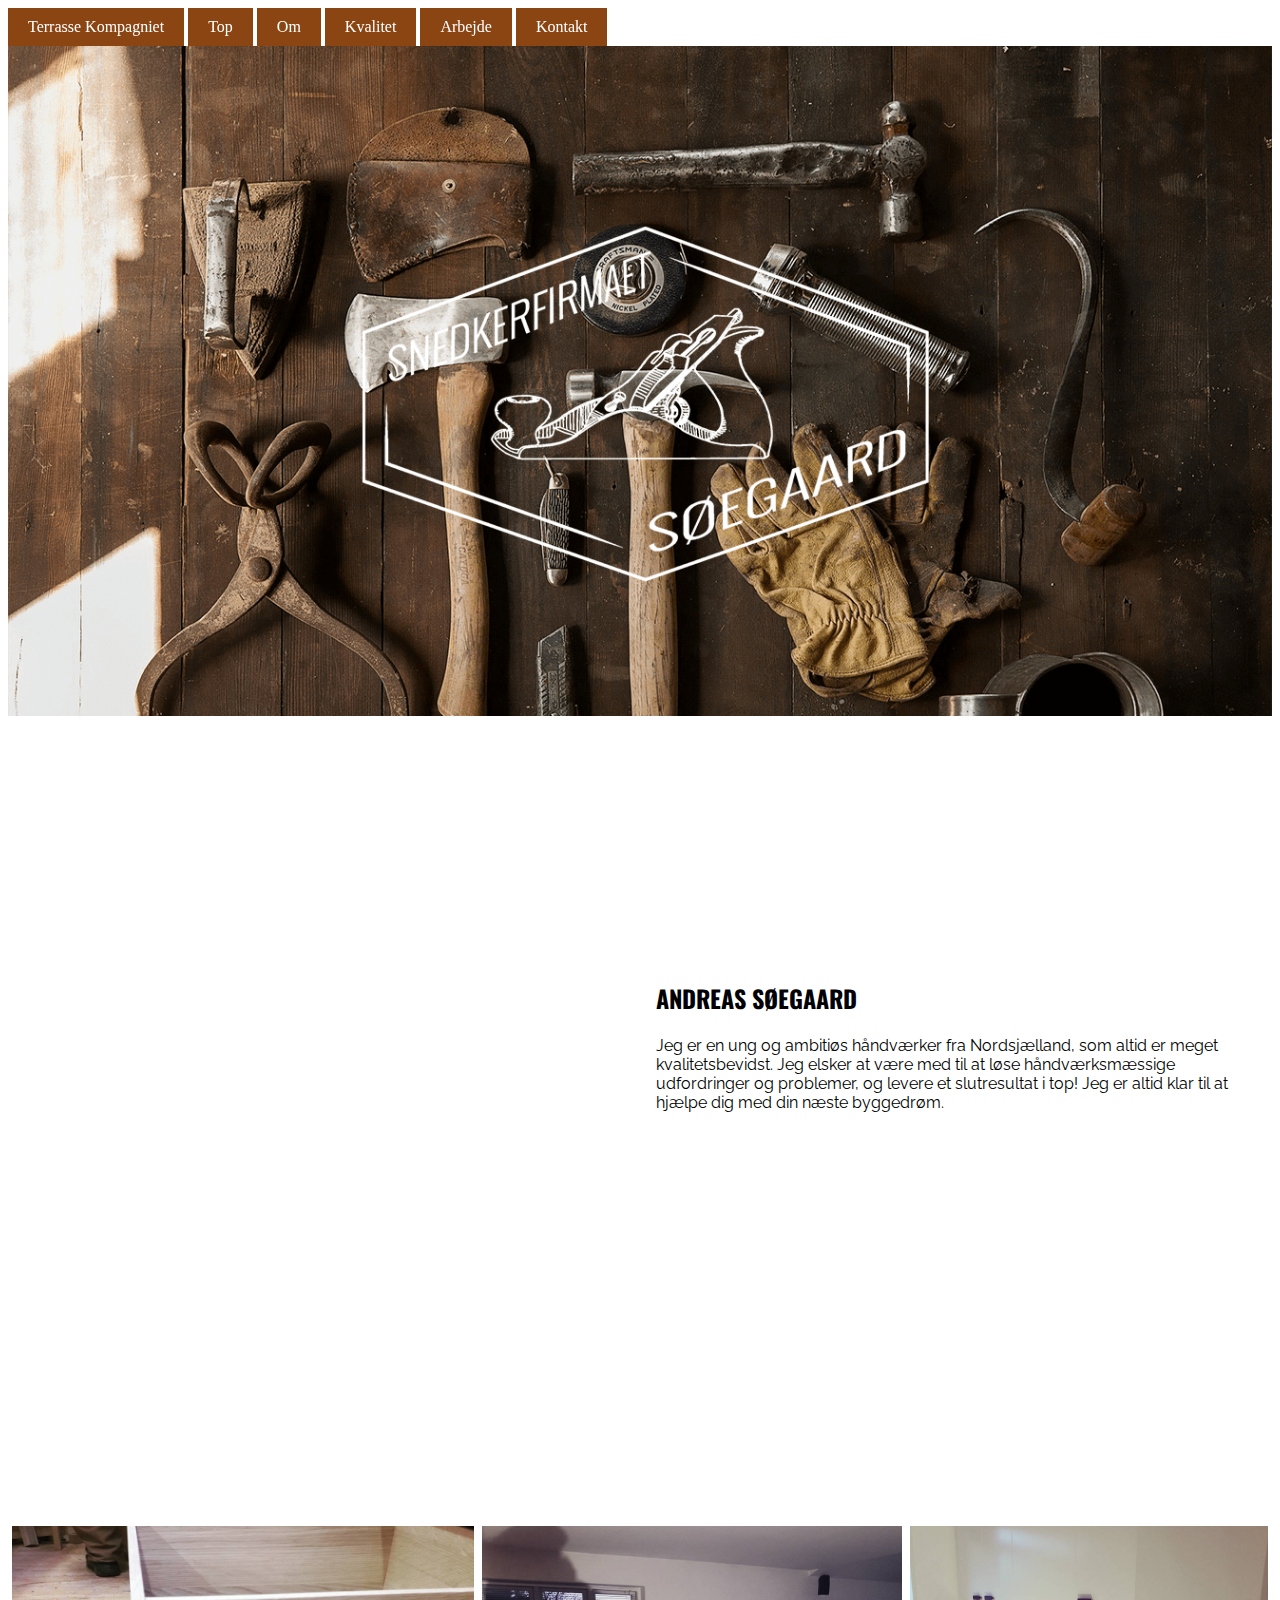
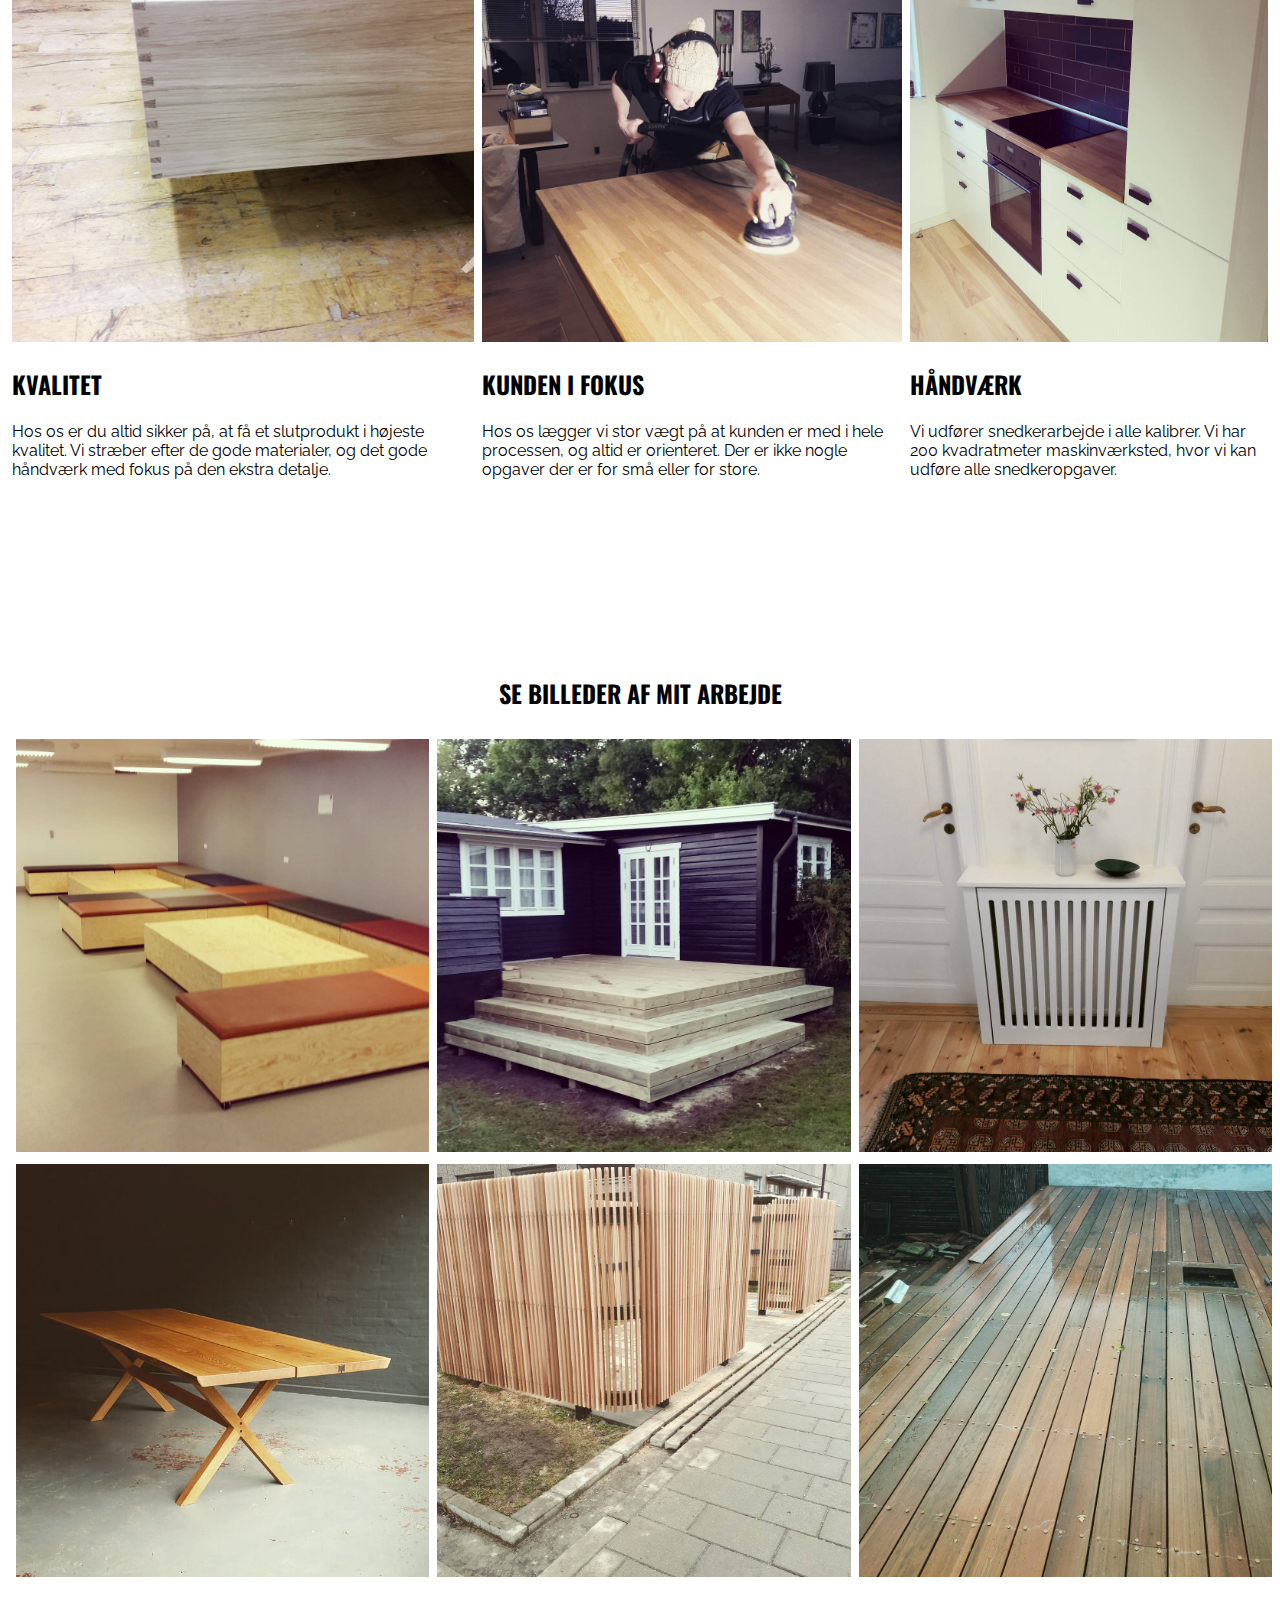
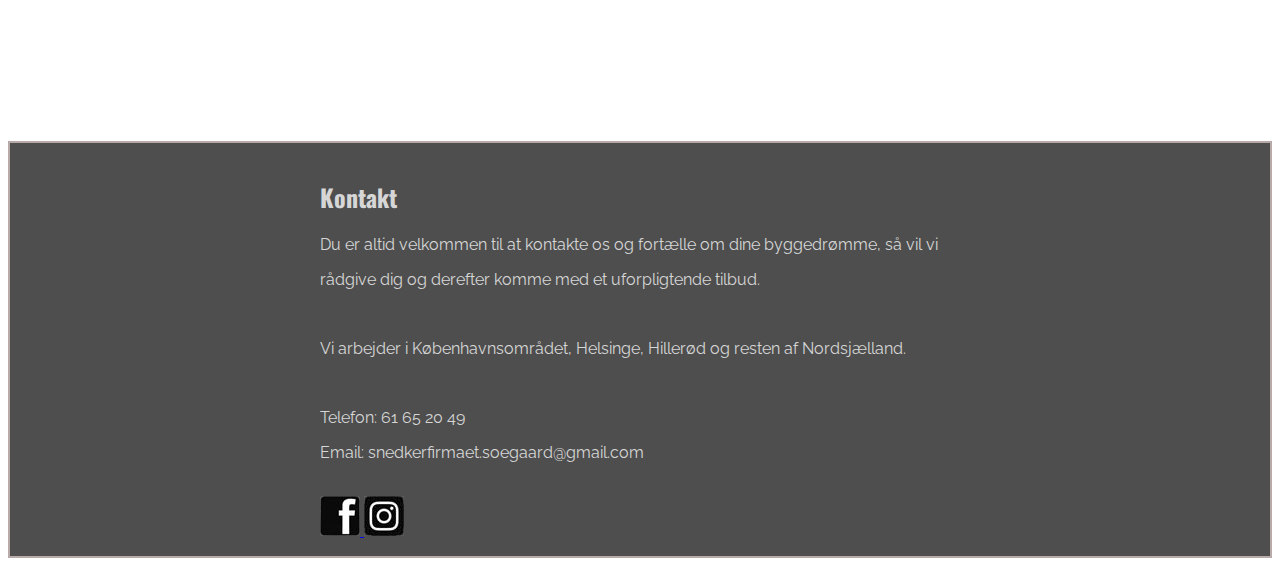
<file: Redesign_portfolio/index.html>
<!DOCTYPE html>
<html lang="da">

<head>
    <meta charset="utf-8">
    <meta name="viewport" content="width=device-width, initial-scale=1.0">
    <link rel="stylesheet" href="style.css">
    <link href="https://fonts.googleapis.com/css?family=Oswald|Raleway" rel="stylesheet" >
    <title>Snedkerfirmaet Søegaard</title>
<link rel="icon" type="image/png" sizes="16x16" href="fav/favicon-16x16.png">
<link rel="manifest" href="/manifest.json">
<meta name="msapplication-TileColor" content="#ffffff">
<meta name="msapplication-TileImage" content="/ms-icon-144x144.png">
<meta name="theme-color" content="#ffffff">
</head>

<body>
    <div class="sticky">
        <nav>
            <a href="terrasse.html">Terrasse Kompagniet</a>

            <a href="#splash">Top</a>

            <a href="#om">Om</a>

            <a href="#blandet">Kvalitet</a>

            <a href="#arbejde">Arbejde</a>

            <a href="#kontakt">Kontakt</a>
        </nav>
    </div>

    <section id="splash">

        <div class="background">
            <img src="Billeder/Splash_hjem.png" alt="splash billede men værktøj">
        </div>

    </section>

    <section id="om">

        <div class="sectionwrapper">
            <div class="column">
                <div class="column_content1">
                    <iframe width="560" height="315" src="https://www.youtube.com/embed/rM9nll727Bk" frameborder="0" allow="autoplay; encrypted-media" allowfullscreen></iframe>
                </div>
            </div>
            <div class="column">
                <div class="column_content2">
                    <h2>ANDREAS SØEGAARD</h2>
                    <p>Jeg er en ung og ambitiøs håndværker fra Nordsjælland, som altid er meget kvalitetsbevidst. Jeg elsker at være med til at løse håndværksmæssige udfordringer og problemer, og levere et slutresultat i top! Jeg er altid klar til at hjælpe dig med din næste byggedrøm.</p>
                </div>
            </div>
        </div>

    </section>


    <section id="blandet">
        <div class="sectionwrapper">
        <div class="column">
            <div class="column_content">
                <div class="top">
                <img src="Billeder/Billede_1_blandet.jpg" alt="Kvalitet produkt">
            </div>
            <div class="bottom">
                <h2>KVALITET</h2>
                <p>Hos os er du altid sikker på, at få et slutprodukt i højeste kvalitet. Vi stræber efter de gode materialer, og det gode håndværk med fokus på den ekstra detalje.</p>
            </div>
            </div>
            </div>
        </div>
        <div class="sectionwrapper">
        <div class="column">
            <div class="column_content">
                <div class="top">
                    <img src="Billeder/Billede_2_blandet.jpg" alt="billede af Andreas Pedersen Søegaard">
                </div>
                <div class="bottom">
                    <h2>KUNDEN I FOKUS</h2>
                    <p>Hos os lægger vi stor vægt på at kunden er med i hele processen, og altid er orienteret. Der er ikke nogle opgaver der er for små eller for store.</p>
                </div>
            </div>
            </div>
            </div>
        <div class="sectionwrapper">
        <div class="column">
            <div class="column_content">
                <div class="top">
                    <img src="Billeder/Billede_3_blandet.jpg" alt="billede af godt håndwærk">
                </div>
                <div class="bottom">
                    <h2>HÅNDVÆRK</h2>
                    <p>Vi udfører snedkerarbejde i alle kalibrer. Vi har 200 kvadratmeter maskinværksted, hvor vi kan udføre alle snedkeropgaver.</p>
                </div>
            </div>
            </div>
            </div>
    </section>

<section id="arbejde">
    <div class="arbejde_overskrift">
        <h2>SE BILLEDER AF MIT ARBEJDE</h2>
    </div>
        <div class="sectionwrapper">

            <div class="column">

                <div class="column_content">

                    <div class="top">
                        <img src="Billeder/Arbejde_1.jpg" alt="kasser">
                    </div>

                    <div class="bottom">
                        <img src="Billeder/Arbejde_2.jpg" alt="bord">
                    </div>
                </div>

            </div>

            <div class="column">

                <div class="column_content">

                    <div class="top">
                        <img src="Billeder/Arbejde_3.jpg" alt="terrasse">
                    </div>

                    <div class="bottom">
                        <img src="Billeder/Arbejde_4.jpg" alt="hegn">
                    </div>
                </div>

            </div>

            <div class="column">

                <div class="column_content">

                    <div class="top">
                        <img src="Billeder/Arbejde_5.jpg" alt="skjuler">
                    </div>

                    <div class="bottom">
                        <img src="Billeder/Arbejde_6.jpg" alt="terrassegulv">
                    </div>
                </div>

            </div>
        </div>

    </section>

    <section id="kontakt">

        <div class="sectionwrapper">
            <div class="column">
                <div class="top">
                    <h2>Kontakt</h2>
                    <p>Du er altid velkommen til at kontakte os og fortælle om dine byggedrømme, så vil vi</p>
                    <p>rådgive dig og derefter komme med et uforpligtende tilbud.</p>
                    <br>
                    <p>Vi arbejder i Københavnsområdet, Helsinge, Hillerød og resten af Nordsjælland. </p>
                    <br>
                    <p>Telefon: 61 65 20 49</p>
                    <p>Email: snedkerfirmaet.soegaard@gmail.com</p>
                    <br>

                    <div class="bottom">
                        <a href="https://www.facebook.com/snedkerfirmaetsoegaard/">
                            <img src="Billeder/facebooklogo.jpg" alt="faceebook logo">
                        </a>
                        <a href="https://www.instagram.com/apsoegaard/">
                        <img src="Billeder/instalogo.jpg" alt="Instagram logo">
                        </a>


                    </div>
                </div>
            </div>
        </div>
    </section>

</body>

</html>
</file>
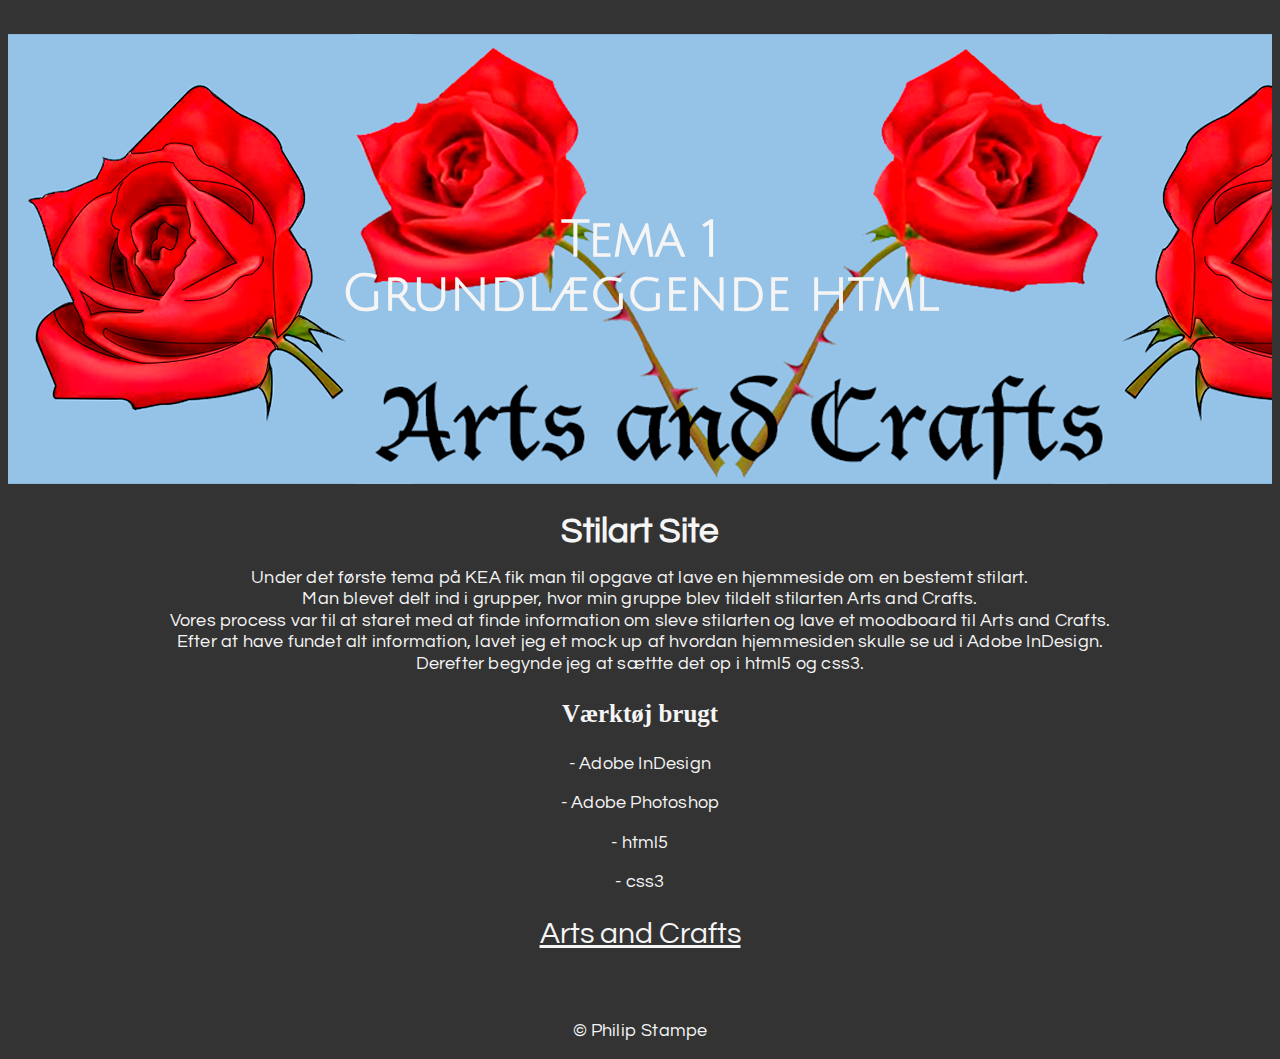
<file: Tema1.html>
<!doctype html>
<html class="no-js" lang="da">
<head>
    <meta charset="utf-8">
    <title>1. Semester Portfolio</title>
    <link type="text/css" rel="stylesheet" href="style.css">
    <link href="https://fonts.googleapis.com/css?family=Julius+Sans+One" rel="stylesheet">
    <link href="https://fonts.googleapis.com/css?family=Questrial" rel="stylesheet">
    </head>
<body>

    <div>
     <section id="Background_pic" class="T1B">
         <div id="fadeInAni" class="animationStart">
            <h1>Tema 1 <br> Grundlæggende html</h1>
         </div>
    </section>
    </div>


    <h2>Stilart Site</h2>

    <p> Under det første tema på KEA fik man til opgave at lave en hjemmeside om      en bestemt stilart.<br>
        Man blevet delt ind i grupper, hvor min gruppe blev         tildelt stilarten Arts and Crafts.<br>
        Vores process var til at staret med at finde information om sleve stilarten og lave et moodboard til Arts and Crafts.<br>
        Efter at have fundet alt information, lavet jeg et mock up af hvordan hjemmesiden skulle se ud i Adobe InDesign.<br>
        Derefter begynde jeg at sættte det op i html5 og css3.
    </p>
    <h3>Værktøj brugt</h3>


        <p>- Adobe InDesign</p>
        <p>- Adobe Photoshop</p>
        <p>- html5</p>
        <p>- css3</p>

        <section class="textcenter">
            <a href="01_04_04_responsive_v3_portfolio/index.html">Arts and Crafts</a>
        </section>


<footer>
    <p>© Philip Stampe</p>
  </footer>

<script src="https://code.jquery.com/jquery-3.3.1.min.js">
    </script>
    <script src="Javascript.js"></script>
    </body>
</html>
</file>
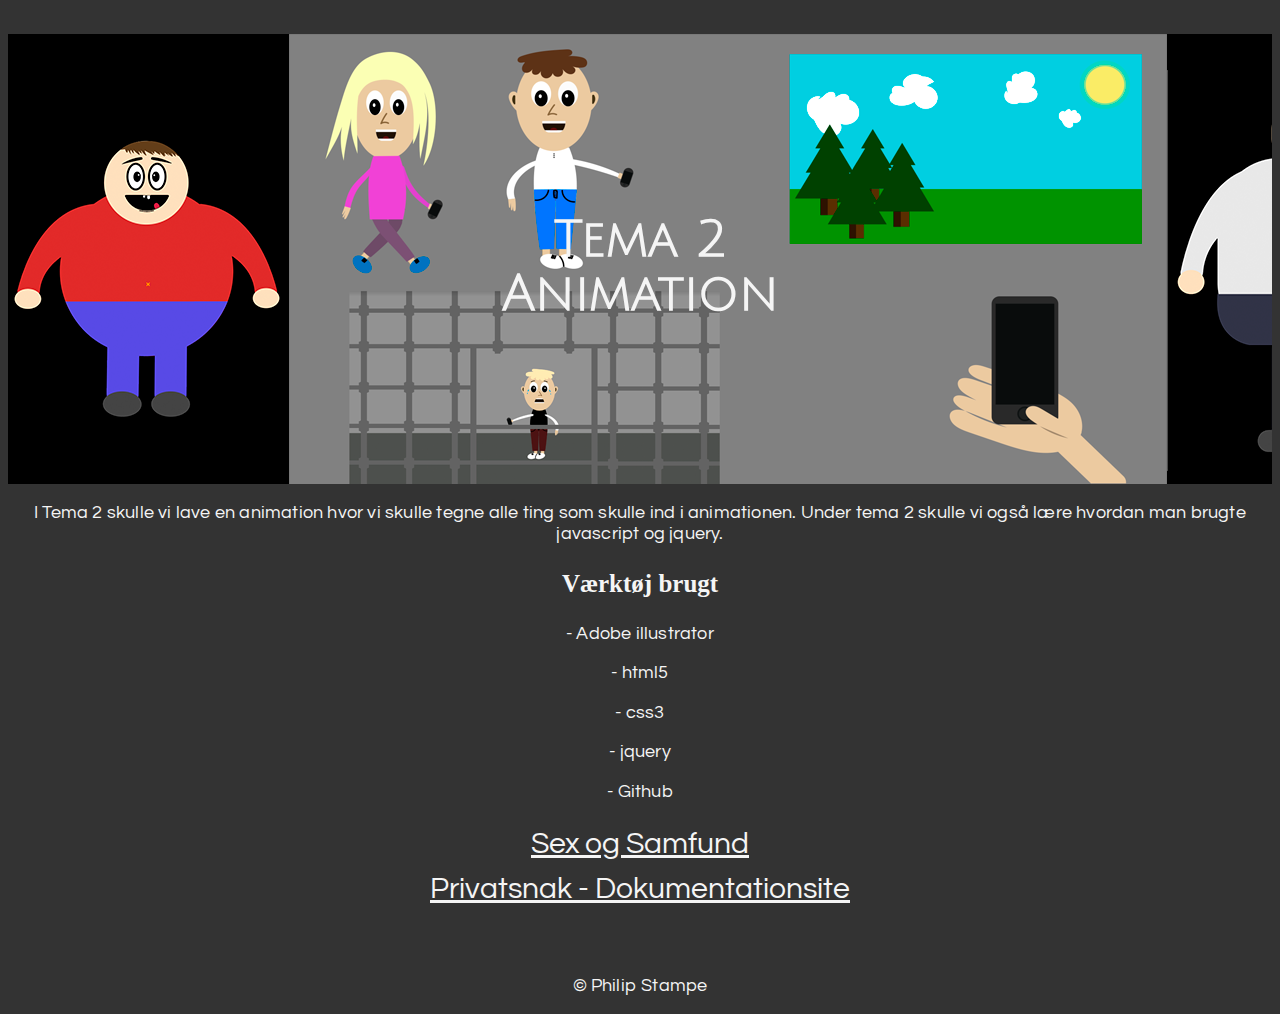
<file: Tema2.html>
<!doctype html>
<html class="no-js" lang="da">
<head>
    <meta charset="utf-8">
    <title>1. Semester Portfolio</title>
    <link type="text/css" rel="stylesheet" href="style.css">
    <link href="https://fonts.googleapis.com/css?family=Julius+Sans+One" rel="stylesheet">
    <link href="https://fonts.googleapis.com/css?family=Questrial" rel="stylesheet">
    </head>

<body>

    <div>
     <section id="Background_pic" class="T2B">
         <div id="fadeInAni" class="animationStart">
        <h1>Tema 2<br> Animation </h1>
         </div>
    </section>
    </div>

    <p>I Tema 2 skulle vi lave en animation hvor vi skulle tegne alle ting som        skulle ind i animationen.
    Under tema 2 skulle vi også lære hvordan man brugte javascript og jquery.
    </p>

    <h3>Værktøj brugt</h3>

        <p>- Adobe illustrator</p>
        <p>- html5</p>
        <p>- css3</p>
        <p>- jquery</p>
        <p>- Github</p>

        <section class="textcenter">
            <a href="sex_og_samfund_JS/sexsamfund.html">Sex og Samfund</a>
            <br>
            <a href="http://finnogko.com/kea/02_05_01_11_dokumentationssite/index.html">Privatsnak - Dokumentationsite</a>
        </section>



<footer>
    <p>© Philip Stampe</p>
  </footer>

<script src="https://code.jquery.com/jquery-3.3.1.min.js">
    </script>
    <script src="Javascript.js"></script>
    </body>
</html>
</file>
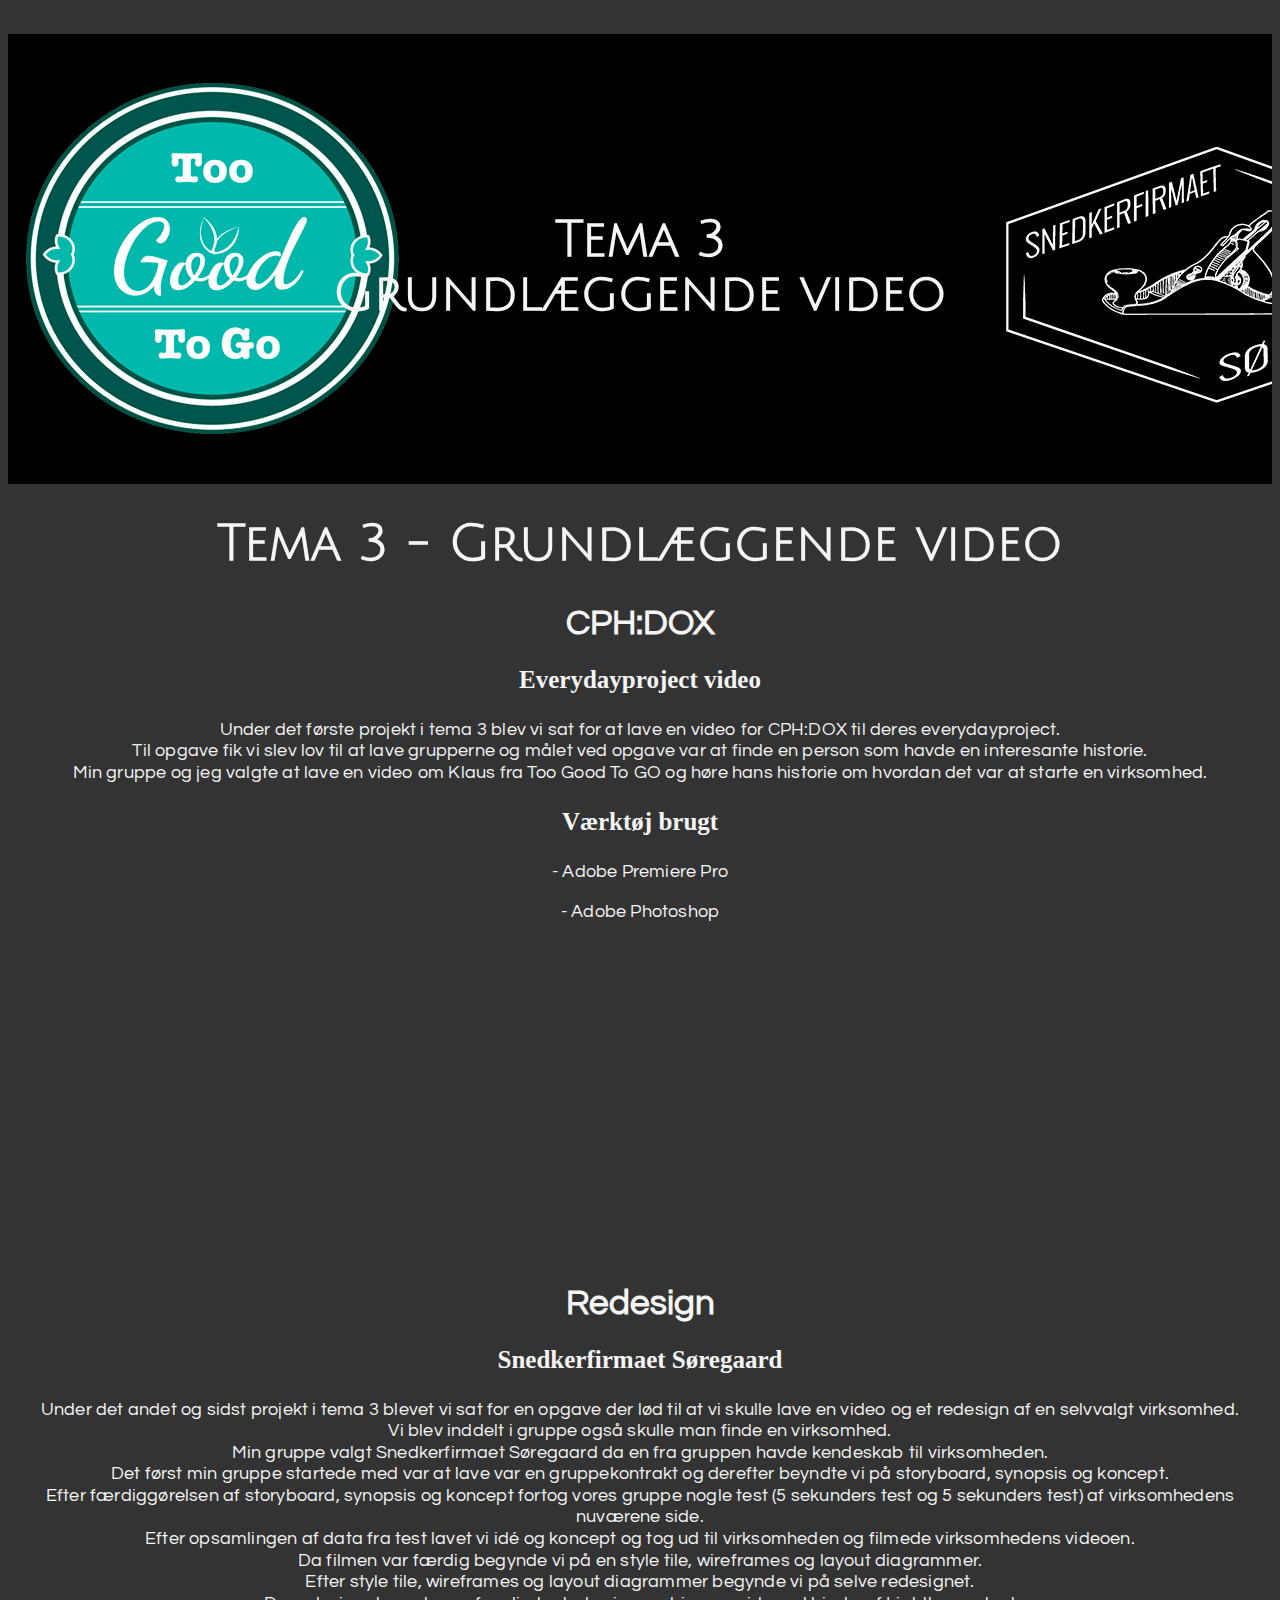
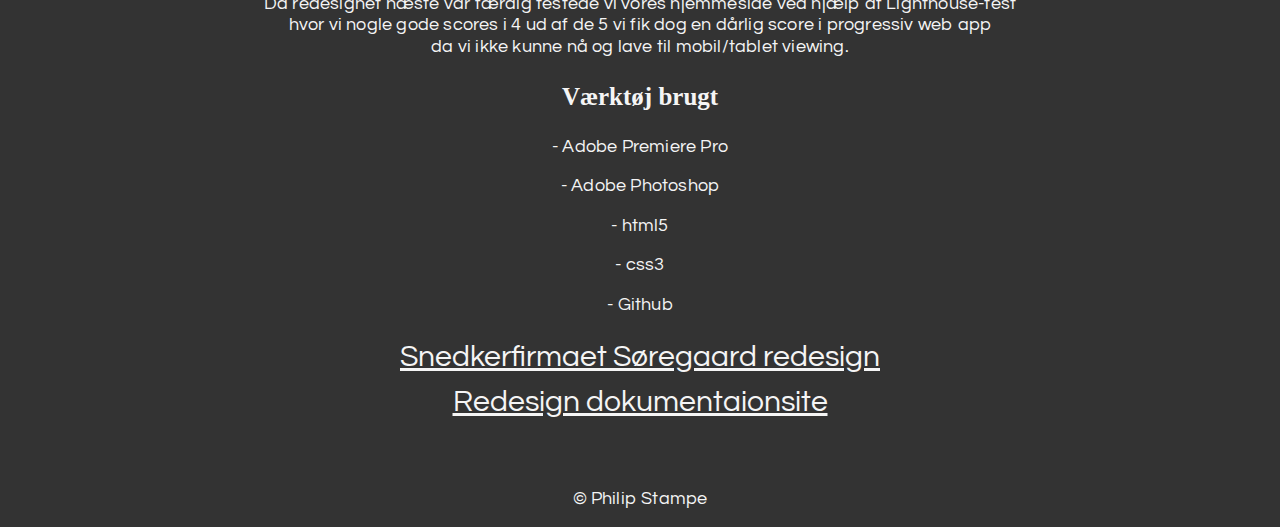
<file: Tema3.html>
<!doctype html>
<html class="no-js" lang="da">
<head>
    <meta charset="utf-8">
    <title>1. Semester Portfolio</title>
    <link type="text/css" rel="stylesheet" href="style.css">
    <link href="https://fonts.googleapis.com/css?family=Julius+Sans+One" rel="stylesheet">
    <link href="https://fonts.googleapis.com/css?family=Questrial" rel="stylesheet">
    </head>

<body>

    <div>
     <section id="Background_pic" class="T3B">
         <div id="fadeInAni" class="animationStart">
            <h1>Tema 3 <br>Grundlæggende video </h1>
         </div>
    </section>
    </div>
     <h1>Tema 3 - Grundlæggende video </h1>

    <h2>CPH:DOX</h2>
    <h3>Everydayproject video</h3>
    <p>Under det første projekt i tema 3 blev vi sat for at lave en video for CPH:DOX til deres everydayproject.<br>
    Til opgave fik vi slev lov til at lave grupperne og målet ved opgave var at finde en person som havde en interesante historie.<br>
    Min gruppe og jeg valgte at lave en video om Klaus fra Too Good To GO og høre hans historie om hvordan det var at starte en virksomhed.</p>

    <h3>Værktøj brugt</h3>

            <p>- Adobe Premiere Pro</p>
            <p>- Adobe Photoshop</p>

        <iframe width="560" height="315" src="https://www.youtube.com/embed/5YwAzRr9XbQ" frameborder="0" allow="autoplay; encrypted-media" allowfullscreen=""></iframe>

    <h2>Redesign</h2>


    <h3>Snedkerfirmaet Søregaard</h3>
    <p>Under det andet og sidst projekt i tema 3 blevet vi sat for en opgave der       lød til at vi skulle lave en video og et redesign af en selvvalgt             virksomhed.<br>
        Vi blev inddelt i gruppe også skulle man finde en virksomhed.<br>

        Min gruppe valgt Snedkerfirmaet Søregaard da en fra gruppen havde kendeskab til virksomheden.<br>
        Det først min gruppe startede med var at lave var en gruppekontrakt og derefter beyndte vi på storyboard, synopsis og koncept.<br>

        Efter færdiggørelsen af storyboard, synopsis og koncept fortog vores gruppe nogle test
        (5 sekunders test og 5 sekunders test) af virksomhedens nuværene side.<br>
        Efter opsamlingen af data fra test lavet vi idé og koncept og tog ud til virksomheden
        og filmede virksomhedens videoen.<br>
        Da filmen var færdig begynde vi på en style tile, wireframes og layout diagrammer.<br>
        Efter style tile, wireframes og layout diagrammer begynde vi på selve redesignet.<br>

        Da redesignet næste var færdig testede vi vores hjemmeside ved hjælp af Lighthouse-test<br>
        hvor vi nogle gode scores i 4 ud af de 5 vi fik dog en dårlig score i progressiv web app<br>
        da vi ikke kunne nå og lave til mobil/tablet viewing.</p>

    <h3>Værktøj brugt</h3>

            <p>- Adobe Premiere Pro</p>
            <p>- Adobe Photoshop</p>
            <p>- html5</p>
            <p>- css3</p>
            <p>- Github</p>

        <section class="textcenter">
            <a href="Redesign_portfolio/index.html">Snedkerfirmaet Søregaard redesign</a>
            <br>
            <a href="Redesign_dok_site/index.html">Redesign dokumentaionsite</a>
        </section>




<footer>
    <p class="Footer">© Philip Stampe</p>
  </footer>

<script src="https://code.jquery.com/jquery-3.3.1.min.js">
    </script>
    <script src="Javascript.js"></script>
    </body>
</html>
</file>
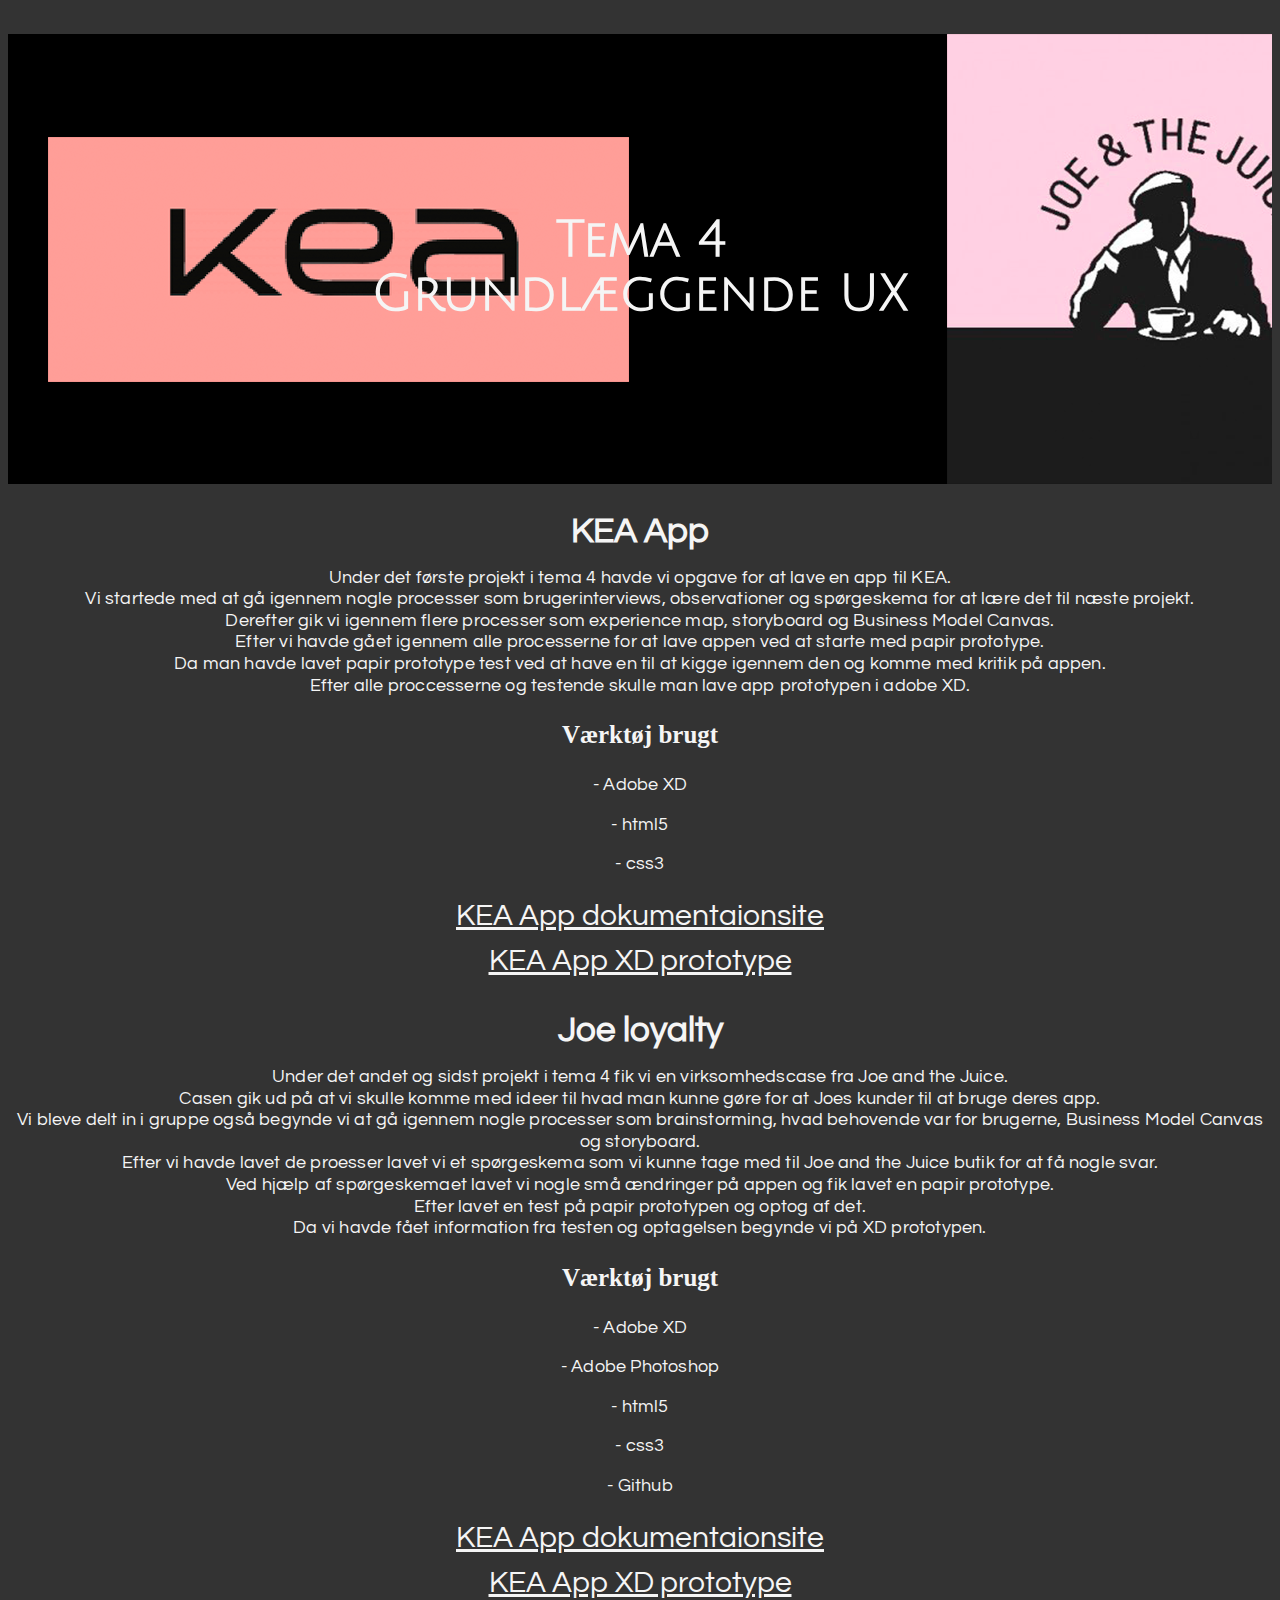
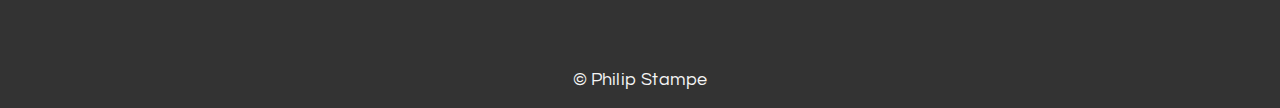
<file: Tema4.html>
<!doctype html>
<html class="no-js" lang="da">
<head>
    <meta charset="utf-8">
    <title>1. Semester Portfolio</title>
    <link type="text/css" rel="stylesheet" href="style.css">
    <link href="https://fonts.googleapis.com/css?family=Julius+Sans+One" rel="stylesheet">
    <link href="https://fonts.googleapis.com/css?family=Questrial" rel="stylesheet">
    </head>

<body>

    <div>
     <section id="Background_pic" class="T4B">
         <div id="fadeInAni" class="animationStart">
            <h1>Tema 4<br>  Grundlæggende UX </h1>
         </div>
    </section>
    </div>


    <h2>KEA App</h2>
    <p>Under det første projekt i tema 4 havde vi opgave for at lave en app til KEA.<br>
    Vi startede med at gå igennem nogle processer som
    brugerinterviews, observationer og spørgeskema for at lære det til næste projekt.<br>
    Derefter gik vi igennem flere processer som experience map, storyboard
    og Business Model Canvas.<br>
    Efter vi havde gået igennem alle processerne for at lave appen ved at starte med papir prototype.<br>
    Da man havde lavet papir prototype test ved at have en til at kigge igennem den og komme med kritik på appen.<br>
    Efter alle proccesserne og testende skulle man lave app prototypen i adobe XD.</p>

    <h3>Værktøj brugt</h3>


        <p>- Adobe XD</p>
        <p>- html5</p>
        <p>- css3</p>

    <section class="textcenter">
        <a href="04-ux_portfolio/index.html">KEA App dokumentaionsite</a>
        <br>
        <a href="https://xd.adobe.com/view/96a6e32a-d219-413f-4d4f-bb065062173b-e097/">KEA App XD prototype</a>
    </section>



    <h2>Joe loyalty</h2>

    <p>Under det andet og sidst projekt i tema 4 fik vi en virksomhedscase fra Joe and the Juice.<br>
    Casen gik ud på at vi skulle komme med ideer til hvad man kunne gøre for at Joes kunder til at bruge deres app.<br>
    Vi bleve delt in i gruppe også begynde vi at gå igennem nogle processer som brainstorming,
    hvad behovende var for brugerne, Business Model Canvas og storyboard.<br>
    Efter vi havde lavet de proesser lavet vi et spørgeskema som vi kunne tage med til Joe and the Juice butik for at få nogle svar.<br>
    Ved hjælp af spørgeskemaet lavet vi nogle små ændringer på appen og fik lavet en papir prototype.<br>
    Efter lavet en test på papir prototypen og optog af det.<br>
    Da vi havde fået information fra testen og optagelsen begynde vi på XD prototypen.</p>

<h3>Værktøj brugt</h3>

        <p>- Adobe XD</p>
        <p>- Adobe Photoshop</p>
        <p>- html5</p>
        <p>- css3</p>
        <p>- Github</p>

    <section class="textcenter">
        <a href="Joe_dokumen/index.html">KEA App dokumentaionsite</a>
        <br>
        <a href="https://xd.adobe.com/view/17bd4553-e975-4c8e-7ade-51e32dbc4c21-618c/">KEA App XD prototype</a>
    </section>

<footer>
    <p>© Philip Stampe</p>
  </footer>

<script src="https://code.jquery.com/jquery-3.3.1.min.js">
    </script>
    <script src="Javascript.js"></script>
    </body>
</html>
</file>
<file: style.css>
body{
    background-color: #333333;
}

h1{
    text-align: center;
    color: #f5f5f5;
    font-family: 'Julius Sans One', sans-serif;
    font-size: 50px;
}

h2{
    color:#f5f5f5;
    font-family: 'Questrial', sans-serif;
    text-align: center;
    font-size: 35px;
    margin-bottom: 10px;
}

h3{
    color:#f5f5f5;
    text-align: center;
    font-size: 25px;
}

h4{
    color:#f5f5f5;
    text-align: center;
    font-size: 22px;
    margin-top: 2px;
}


p{
    color: #f5f5f5;
    font-family: 'Questrial', sans-serif;
    text-align: center;
    font-size: 18px;
    letter-spacing: 0.2px;
    line-height: 1.2;
}


.textcenter{
    text-align: center;
}

a{
    color: #f5f5f5;
    font-size: 30px;
    font-family: 'Questrial', sans-serif;
    text-align: center;
    line-height: 1.5;
}


footer, #Footer{
    text-align: center;
    font-family: 'Questrial', sans-serif;
    font-size: 16px;
    margin-top: 5vw;
    position: sticky;
    width: 100%;
}



#profil{
    max-width: 27em;
    max-height: 45em;
    height: auto;
    border-radius: 100%;
    border-color: rgb(0, 0, 0);
    display: block;
    margin-left: auto;
    margin-right: auto;
}



iframe{
    display: block;
    margin-left: auto;
    margin-right: auto;
}

.T2B{
    width: 100%;
    height: 450px;
    background-image: url(BB/Tema2_V2.png);
    background-size: cover;
    font-size: 30px;


}

.T2B h1{
    align-content: center;
    padding-top: 14vw
}


.T3B{
    width: 100%;
    height: 450px;
    background-image: url(BB/Tema3_V4.png);
    background-size: cover;
    font-size: 30px;

}

.T3B h1{
    align-content: center;
    padding-top: 14vw
}

.T1B{
    width: 100%;
    height: 450px;
    background-image: url(BB/Tema1_V2.png);
    background-size: cover;
    font-size: 30px;

}

.T1B h1{
    align-content: center;
    padding-top: 14vw
}

.T4B{
    width: 100%;
    height: 450px;
    background-image: url(BB/Tema4_V2.png);
    background-size: cover;
    font-size: 30px;

}

.T4B h1{
    align-content: center;
    padding-top: 14vw
}

.animationStart
{
    opacity: 0;
    transition: all 2s;

}

.animationEnd
{
    opacity: 1;
    transition: all 2s;
}
</file>
<file: 01_04_04_responsive_v3_portfolio/stilart.css>
/* Generelle indstillinger*/

img{
    width: 100%;
}

h1{
    margin-bottom: 0.3em;
}

/* Om sektionen*/

#om .sectionwrapper{
    display: flex;
    flex-wrap: wrap;

}

#om h2{
    margin-top: 0.5em;
    margin-bottom: 0em;
}

#om h3{
    margin-top: 0.7em;
    margin-bottom: 0em;
}

#om p{
    margin-top: 0.7em;
    margin-bottom: 0.3em;
}

#om column{
    margin-bottom: 1em;
}

.column{
    flex-basis: 400px;
    flex-grow: 1;
}

/* Eksempler */
#eksempler

#eksempler h2{
    margin-bottom: 0.7em;
}

#eksempler img{
    margin-bottom: 0em;
}

#eksempler h3{
    margin-top: 0.5em;
    margin-bottom: 0.1em;
}

#eksempler p{
    margin-top: 0.8em;
    margin-bottom: 1em;
}

#eksempler .sectionwrapper{
    display: flex;
    flex-wrap: wrap;
}

#eksempler .column{
    flex-basis: 200px;
    flex-grow: 1;
}

#eksempler.column_content{
    display: flex;
    flex-direction: column;
    justify-content: space-between;
    height: 100%;

}

/* Typografi */

#typografi .sectionwrapper{
   display: flex;
    flex-wrap: wrap;
}

.column_wide {
    flex-basis: 400px;
    flex-grow: 3;

}

#typografi h2{
    margin-top: .5em;
    margin-bottom: 0em;
}

#typografi p{
    margin-top: .5em;
    margin-bottom: 0.7em;
}

#typografi h3{
    margin-bottom: 0.8em;
}
.column_narrow {
    flex-basis: 400px;
    flex-grow: 1;

}


#typografi .top{
    display: flex;
    flex-wrap: wrap;
}

.text{
    flex-basis: 200px;
    flex-grow: 1;

}

#typografi .column_wide{
    display: flex;
    flex-direction: row;
}

}

.image{
    flex-basis: 400px;
    flex-grow: 1;
}


#typografi .bottom{

    display: flex;
    flex-wrap: wrap;


}

/* Komposition/Farve*/

#komposition_farver .farve{
   display: inline-block;
    width: 15vw;
    height: 15vw;
    border: 1px solid black;
    margin-bottom: 10px;
    line-height: 15vw;
    border-radius: 10px;
    display: flex;
    margin-right: 1.5em;
    margin-top: 0.8em;
}

#komposition_farver h2{
    margin-top: .5em;
    margin-bottom: 0em;
}

#komposition_farver h3{
    margin-top: .5em;
    margin-bottom: 0em;
}

#komposition_farver p{
    margin-top: .5em;
    margin-bottom: 0.7em;
}


#box1{
    background-color:#BDAC6F
}

#box2{
    background-color: #D9B88F
}

#box3{
    background-color: #432515
}
#box4{
    background-color: #A55F43
}
#box5{
    background-color: #A48458
}


#komposition_farver .sectionwrapper {
    display: flex;
    flex-wrap: wrap;
}

#komposition_farver .column_wide {
    flex-basis: 400px;
    flex-grow: 3;
}

#komposition_farver .column_narrow{
    flex-basis: 400px;
    flex-grow: 1;
}

.column_content {
    display: flex;
    flex-wrap: wrap;
    flex-direction: row-reverse;
}

.colors{
    flex-basis: 200px;
    flex-grow: 1;
}

.content{
    flex-basis: 200px;
    flex-grow: 3;

}

/* Links */

#links .sectionwrapper{
    display: flex;
    flex-wrap: wrap;
}

#links .content{
    flex-basis: 400px;
    flex-grow: 1;
}

#links h2{
    margin-top: .5em;
    margin-bottom: 0em;
}

#links h3{
    margin-top: .5em;
    margin-bottom: 0.3em;
}

#links ul{
    margin-top: 0.5em;
    margin-bottom: 0.7em;
}

/* Ekstra */

#ekstra .sectionwrapper{
    display: flex;
    flex-wrap: wrap;
}

#ekstra .content{
    flex-basis: 400px;
    flex-grow: 1;
}

#ekstra h2{
    margin-top: .5em;
    margin-bottom: 0em;
}

#ekstra p{
    margin-top: .5em;
    margin-bottom: 0.7em;
}

/* Fonte og styletile */
#styletile{
    background-color: antiquewhite;


}
h1{
    font-family: 'Fondamento', cursive;
}


h2{
font-family: 'Berkshire Swash', cursive;

}

h3{
font-family: 'Lora', serif;
font-weight: 700;
}

p{
    font-family: 'Lora', serif;
    font-weight: 400;
}

.color{
    display: inline-block;
    width: 20vw;
    height: 15vw;
    border: 2px solid black;
    margin-bottom: 13px;
    background-color: orange;
    text-align: center;
    line-height: 15vw;
    border-radius: 10px;

}

#boks1{
    background-color:rgb(89,115,5)
}

#boks2{
    background-color: rgb(59,65,0)
}

#boks3{
    background-color: rgb(165,82,4)
}

#boks4{
    background-color: rgb(244,130,30)
}


#boks5{
    background-color: rgb(38,9,0); color: grey
}

/*Splash*/

#splash{
    display: flex;
}

.splash{
    float: left;
}
</file>
<file: Joe_dokumen/main.css>
body {
    background-color: #000000;
}


h1 {


    font-family: 'Slabo 27px';
    color: #F6BDD8;
}

.gray{
    background-color: #1f1b1b;
}

.center {

    text-align: center;
}

.image_brainstorm {

    text-align: center;

    height: 600px;
    width: 600px;
}

.image_placeholder {

    text-align: center;

    height: 640px;
    width: 640px;
}


.brain {
    justify-content: space-around;
    display: flex;
    flex-direction: row;
    flex-wrap: wrap;

}

.box1 {
    padding: 20px;
    text-align: center;
    max-width: 640px;
    flex-basis: 500px;
    flex-grow: 1;
    justify-content: space-between;
    background-color: #F6BDD8;
}


.box2 {
    font-family: 'Slabo 27px', serif;
    font-size: 1.3em;
    font-weight: 500;
    color: black;
    padding: 20px;
    background-color: #F6BDD8;
    max-width: 640px;
    flex-basis: 500px;
    flex-grow: 1;
    justify-content: space-between;
}

.styletile {
    display: flex;
    justify-content: center;
}

.box3 {
    margin-top: 2em;
    font-family: 'Slabo 27px', serif;
    font-size: 1.3em;
    font-weight: 500;
    color: black;
    padding: 20px;
    background-color: #F6BDD8;
    max-width: 640px;
    flex-basis: 500px;
    flex-grow: 1;
    justify-content: space-between;
}

.box4 {
    flex-direction: column;

}


.NABC {
    display: flex;
    justify-content: center;

}

.BMC {
    display: flex;
    justify-content: center;

}

.XD {
    display: flex;
    justify-content: center;

}

a{



    font-family: 'Slabo 27px';
    color: #000000;


}

.papirprototype {
    justify-content: space-around;
    display: flex;
    flex-direction: row;
    flex-wrap: wrap;
}



.storyboard {
    display: flex;
    justify-content: center;
}


@font-face {
font-family: "Sign";
src: url("SignPainter.tff")

}
</file>
<file: Redesign_dok_site/style.css>
.hs-responsive-embed-youtube iframe {
    position: absolute;
    width: 100%!important;
    height: 100%!important;
}

.hs-responsive-embed-youtube {
    position: relative;
    padding-bottom: 56.25%;
    /* 16:9 Aspect Ratio */
    padding-top: 25px;
}


h1 {
    font-family: 'Kohinoor Telugu';
}

h2 {
    font-family: 'Kohinoor Telugu';
}

h3 {
    font-family: 'Kohinoor Telugu';
}

p {
    font-family: 'Kohinoor Telugu';
}
</file>
<file: Redesign_portfolio/style.css>
/* nav */
div.sticky {
  position: -webkit-sticky;
  position: sticky;
  top: 0;
}

/* Om sektionen */
#om .img {
    width: 100%;
}

#om .sectionwrapper {
    display: flex;
    flex-wrap:wrap;
}

#om .column {
    flex-basis: 400px;
    flex-grow: 1;
    padding-left: 1em;
    padding-right: 1em;
}

/* phillip */
h2{
    font-family: 'Oswald', sans-serif;
}
p{
    font-family: 'Raleway', sans-serif;
}

li {
   font-family: 'Raleway', sans-serif;
}
 #blandet img{
    width: 100%;
    margin-top: 7px;
    height: 26em;
}

/* blandet */
#blandet sectionwrapper{
    flex-wrap: wrap;
    width: 30vw;
}

#blandet column{
    flex-basis: 200px;
    flex-grow: 1;
}

@media only screen and (max-width: 600px){

    .sectionwrapper{
    flex-wrap: wrap;
    width: 100vw;
}

    #blandet {
        flex-direction: column;
    }
}

#blandet {
    display: flex;
}

#blandet .column{
    padding-top: 15em;
    padding-bottom: 10em;
    padding-left: .25em;
    padding-right: .25em;
}

#kontakt .sectionwrapper {
    background-color: #4e4e4e;
    padding: 1em;
    border: 2px solid #b9aaaa;
    margin-top: 10em;

}

#kontakt .column {
    margin: 0 auto;
    max-width: 40em;
}

#kontakt .top {
    color: #d6d6d6;
}

#splash img{
    width: 100%;
    padding-bottom: 15em;
}

/* terrasse splash billede */
#terrasse_splash img {
    width: 100%;
}

/* Terrasser */
#terrasser .column_content1 {
    text-align: center;
    padding-top: 10em;

}

#terrasser .column_content2 {
    text-align: center;
    padding-left: 20em;
    padding-right: 20em;
    padding-bottom: 10em;
}

/* essve */
#essve .column_content1 {
    text-align: center;
    padding-left: 20em;
    padding-right: 20em;

}

#essve .column_content2 {
    padding-left: 20em;
    padding-right: 20em;
    padding-top: 1em;
}

/* billeder */
#billeder {
    text-align: center;
    padding-top: 10em
}

/* link design (nav) */


.sticky a:link, a:visited {
    background-color: saddlebrown;
    color: white;
    padding: 10px 20px;
    text-align: center;
    text-decoration: none;
    display: inline-block;
}

.sticky a:hover, a:active {
    background-color: sandybrown;
    }

/*SEKTION ARBEJDE*/
#arbejde .arbejde_overskrift {
    text-align: center;
}

#arbejde img {
    width: 100%;
}

#arbejde .sectionwrapper {
    display: flex;
    flex-wrap: wrap;
}


#arbejde .column {
    flex-basis: 250px;
    flex-grow: 1;
}


@media only screen and (max-width: 1920px) {

    #arbejde .column_content .top {

        padding: 0.5em 0em 0em 0.5em;
    }

    #arbejde .column_content .bottom {

        padding: 0.5em 0em 0em 0.5em;
    }


}


@media only screen and (max-width: 780px) {
    #arbejde .column {
        flex-basis: 400px;
    }

    .column_content {
        display: flex;
        flex-wrap: wrap;
    }

    .top,
    .bottom {
        flex-grow: 1;
        flex-basis: 250px;
    }


    #arbejde .column_content .top {

        padding: 0.5em 0em 0em 0em;
    }

    #arbejde .column_content .bottom {

        padding: 0.5em 0em 0em .5em;
    }
}

.slideshow{
    display: flex;
    flex-direction: column;

    align-items: center;

}



@media only screen and (max-width: 538px) {

    #arbejde .column_content .bottom {

        padding: 0.25em 0em 0em 0em;
    }
}

/*billeder*/

#billeder .slideshow {
    text-align: center;

}
</file>
